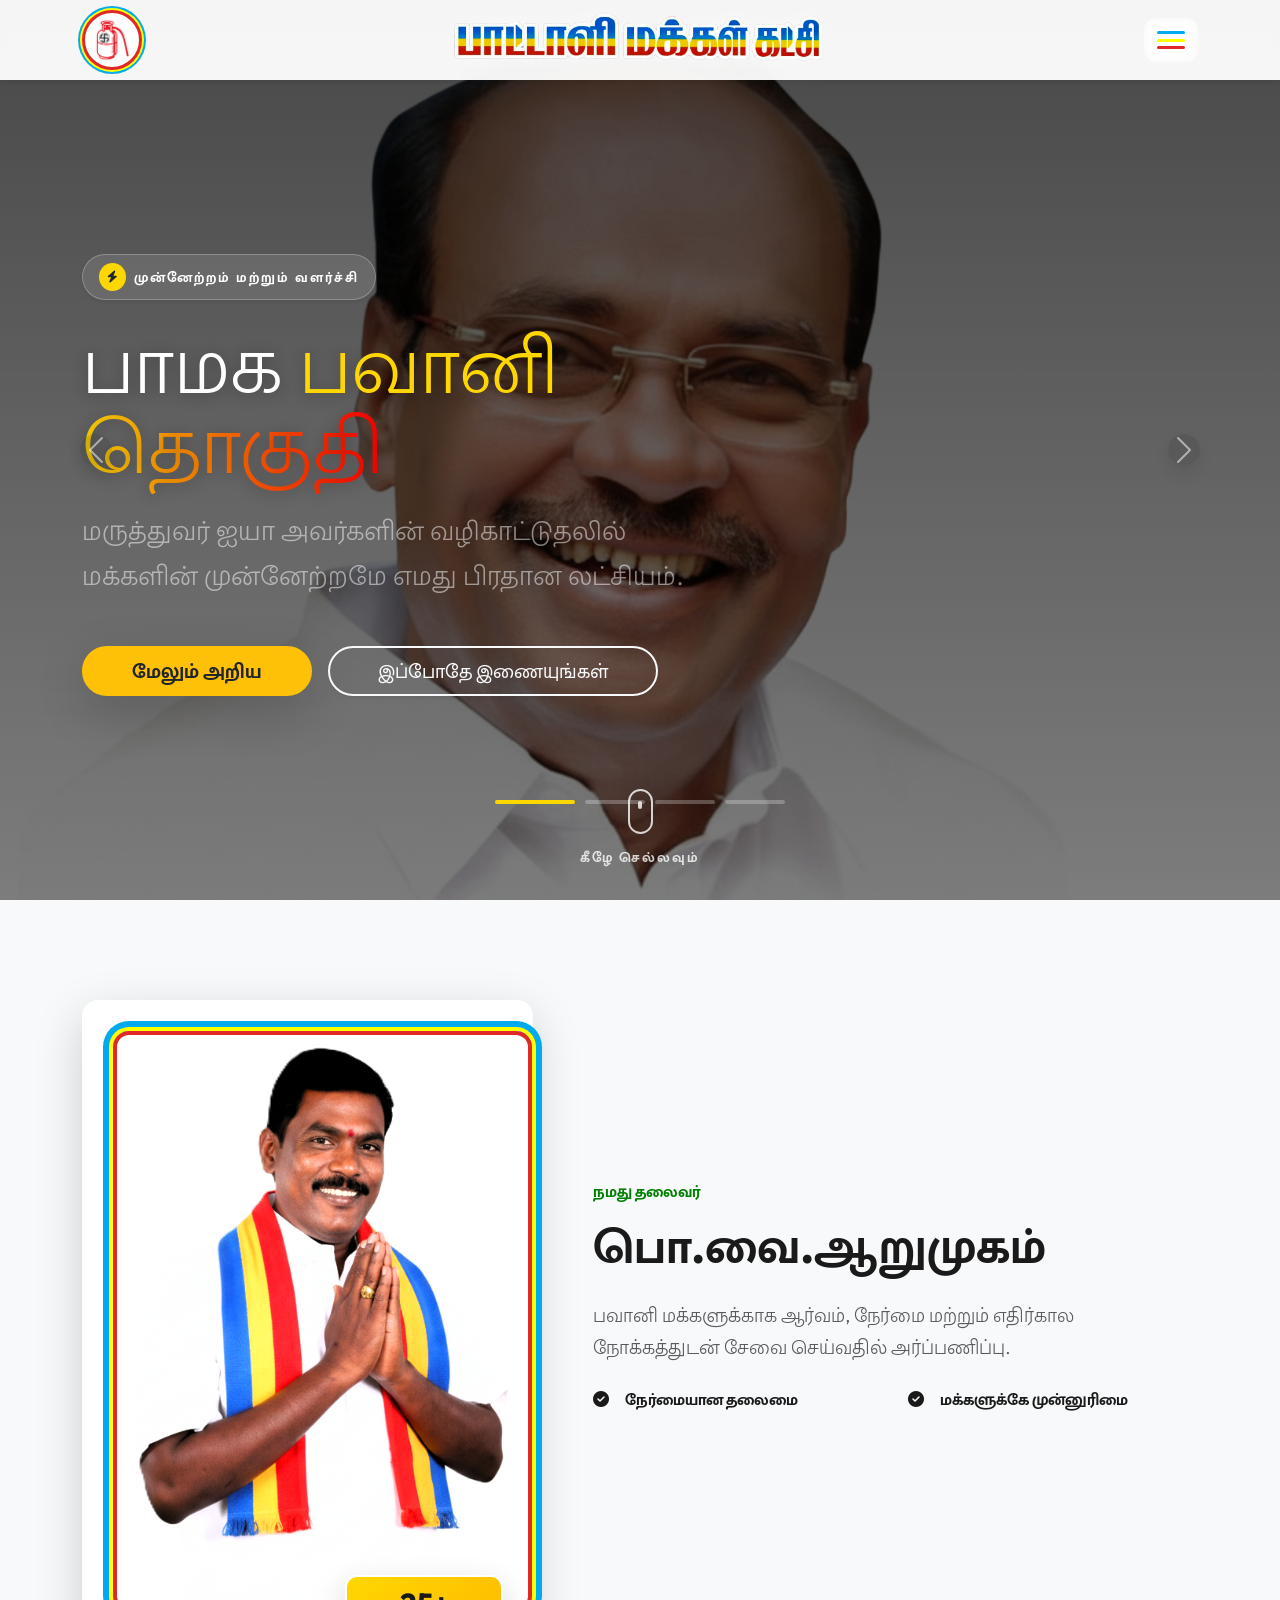
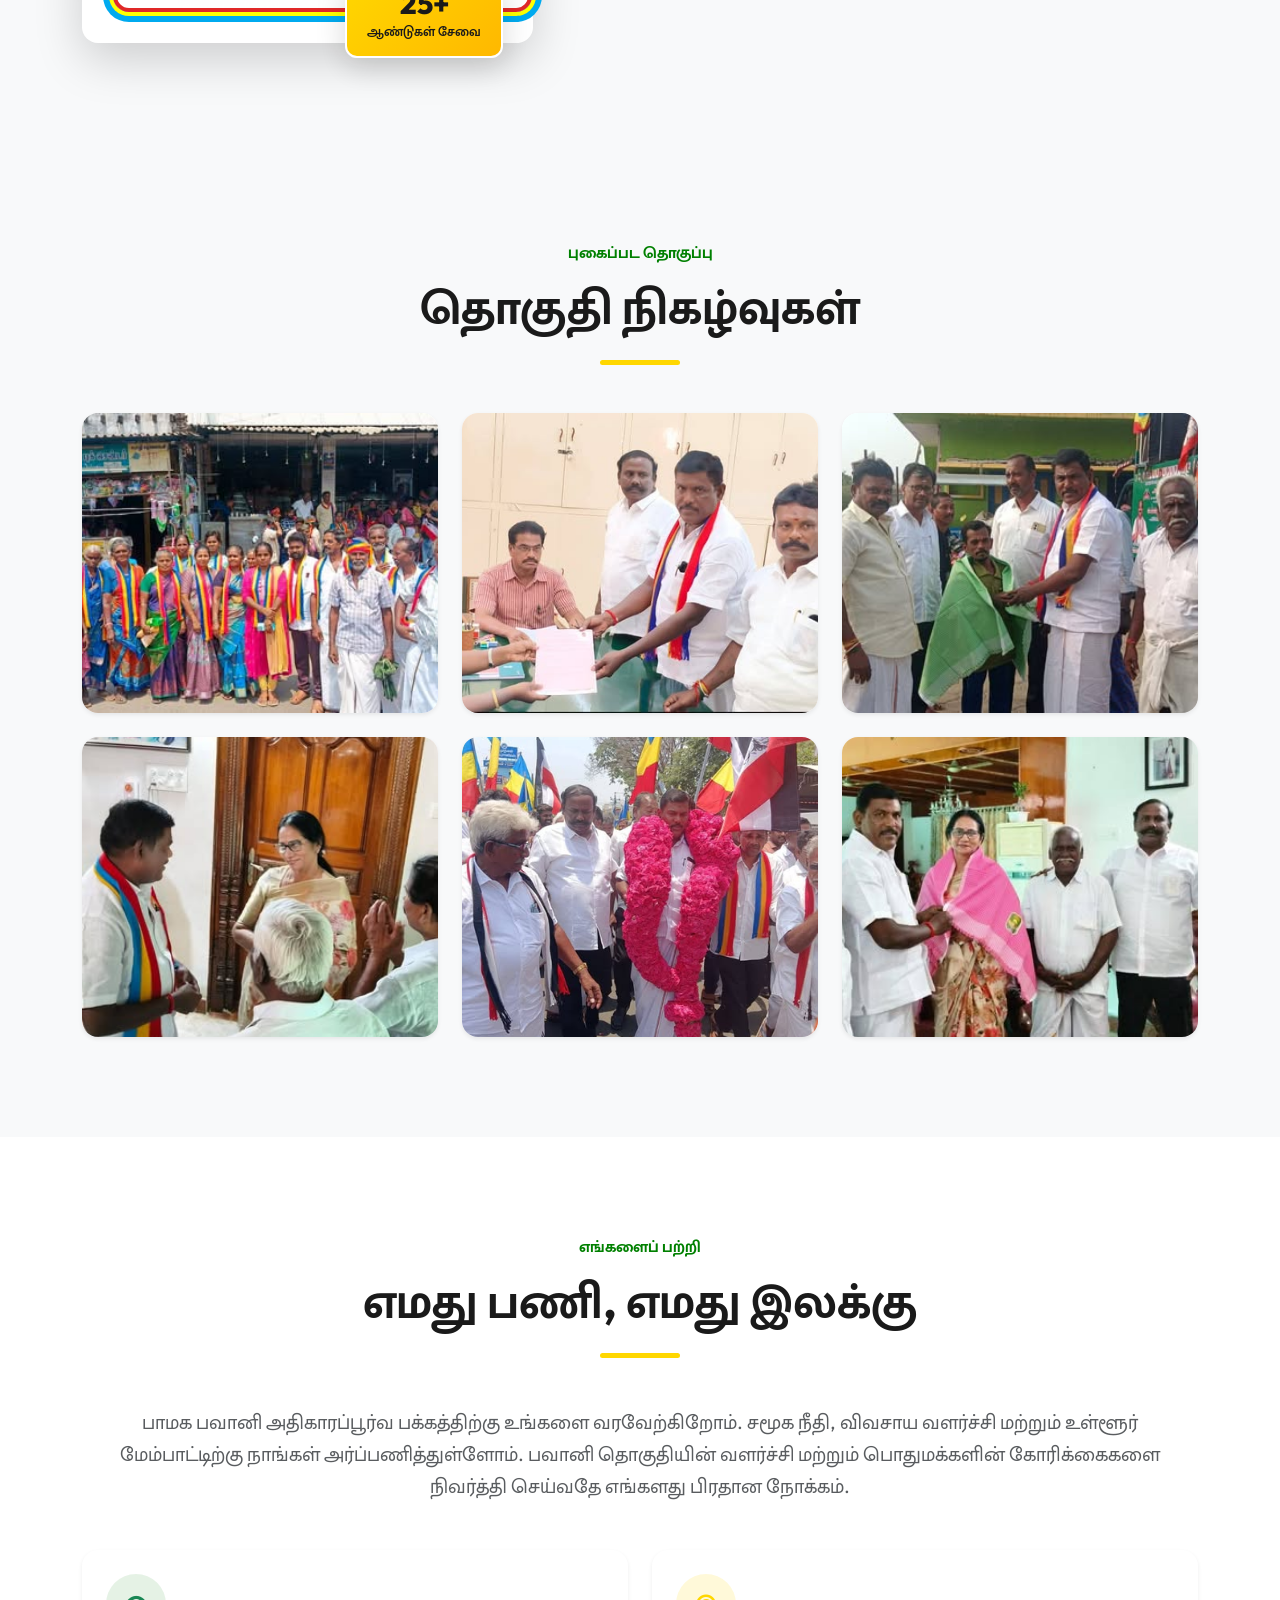
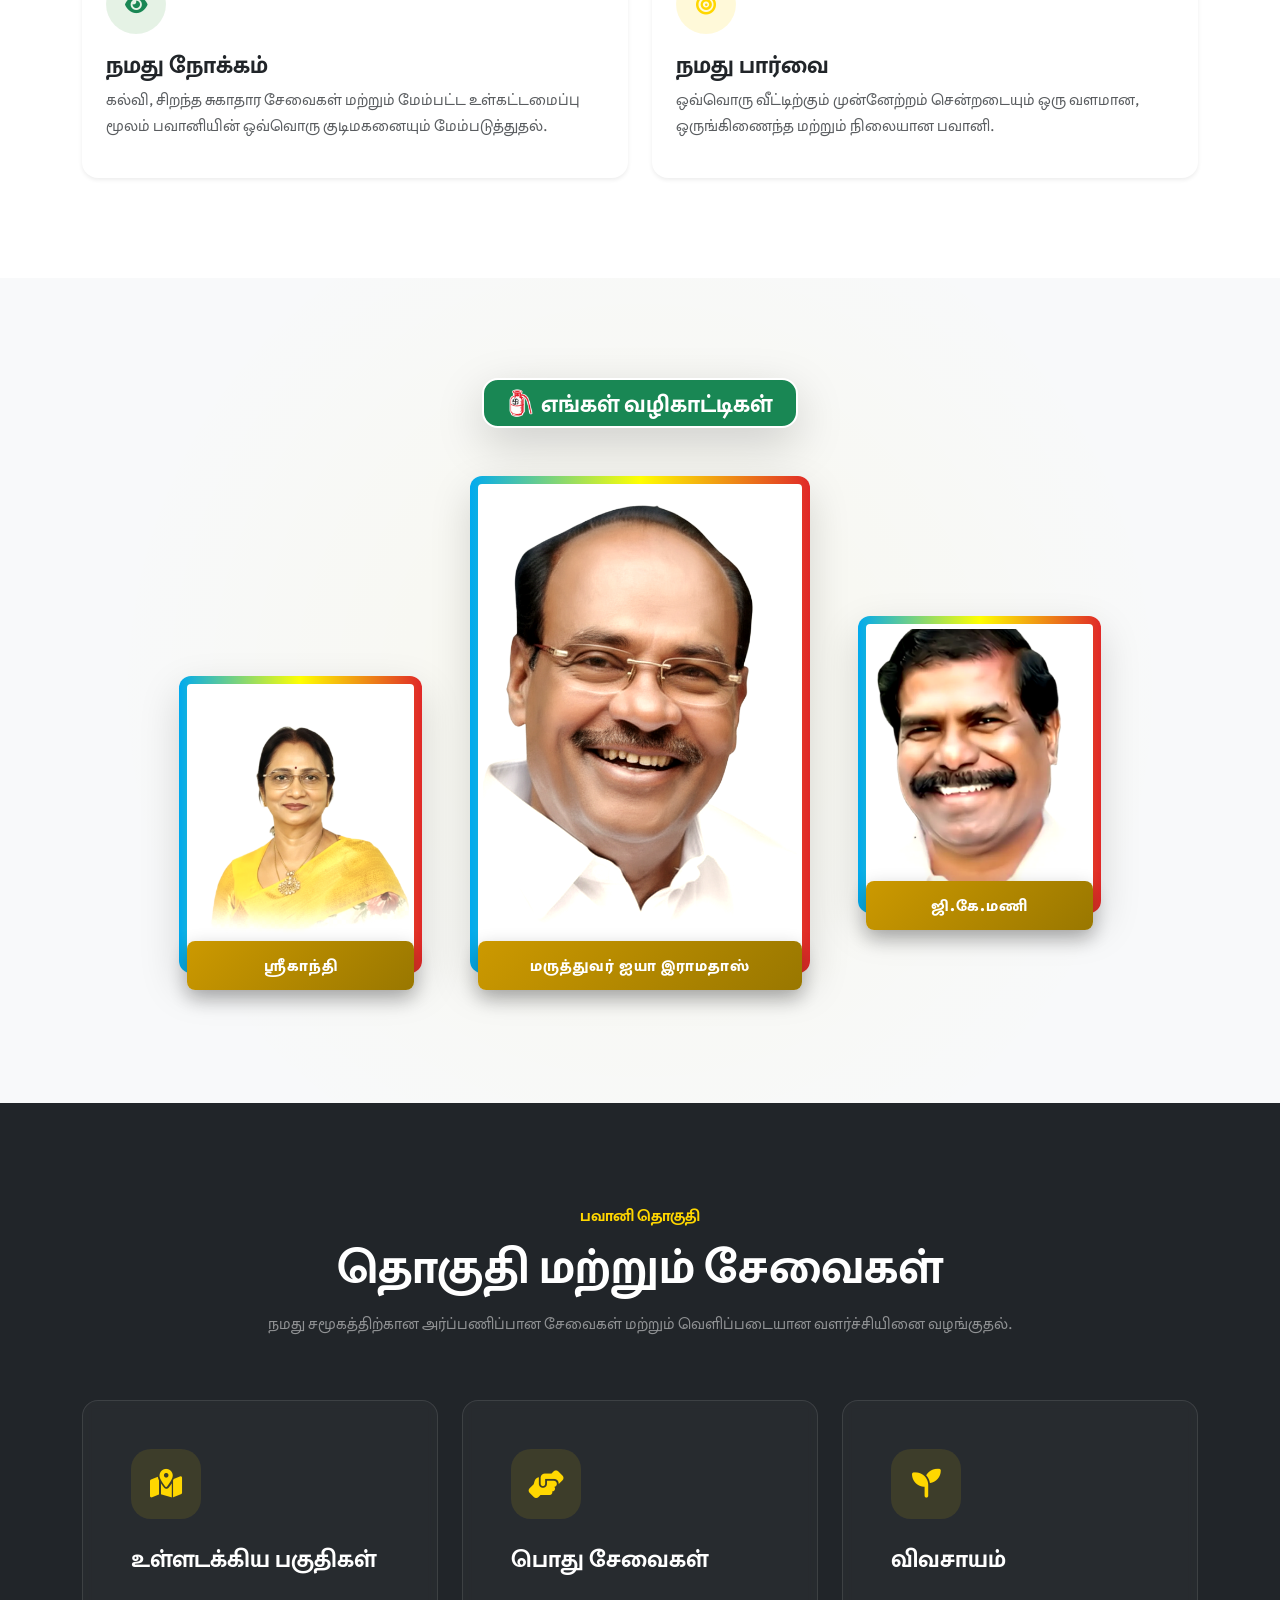
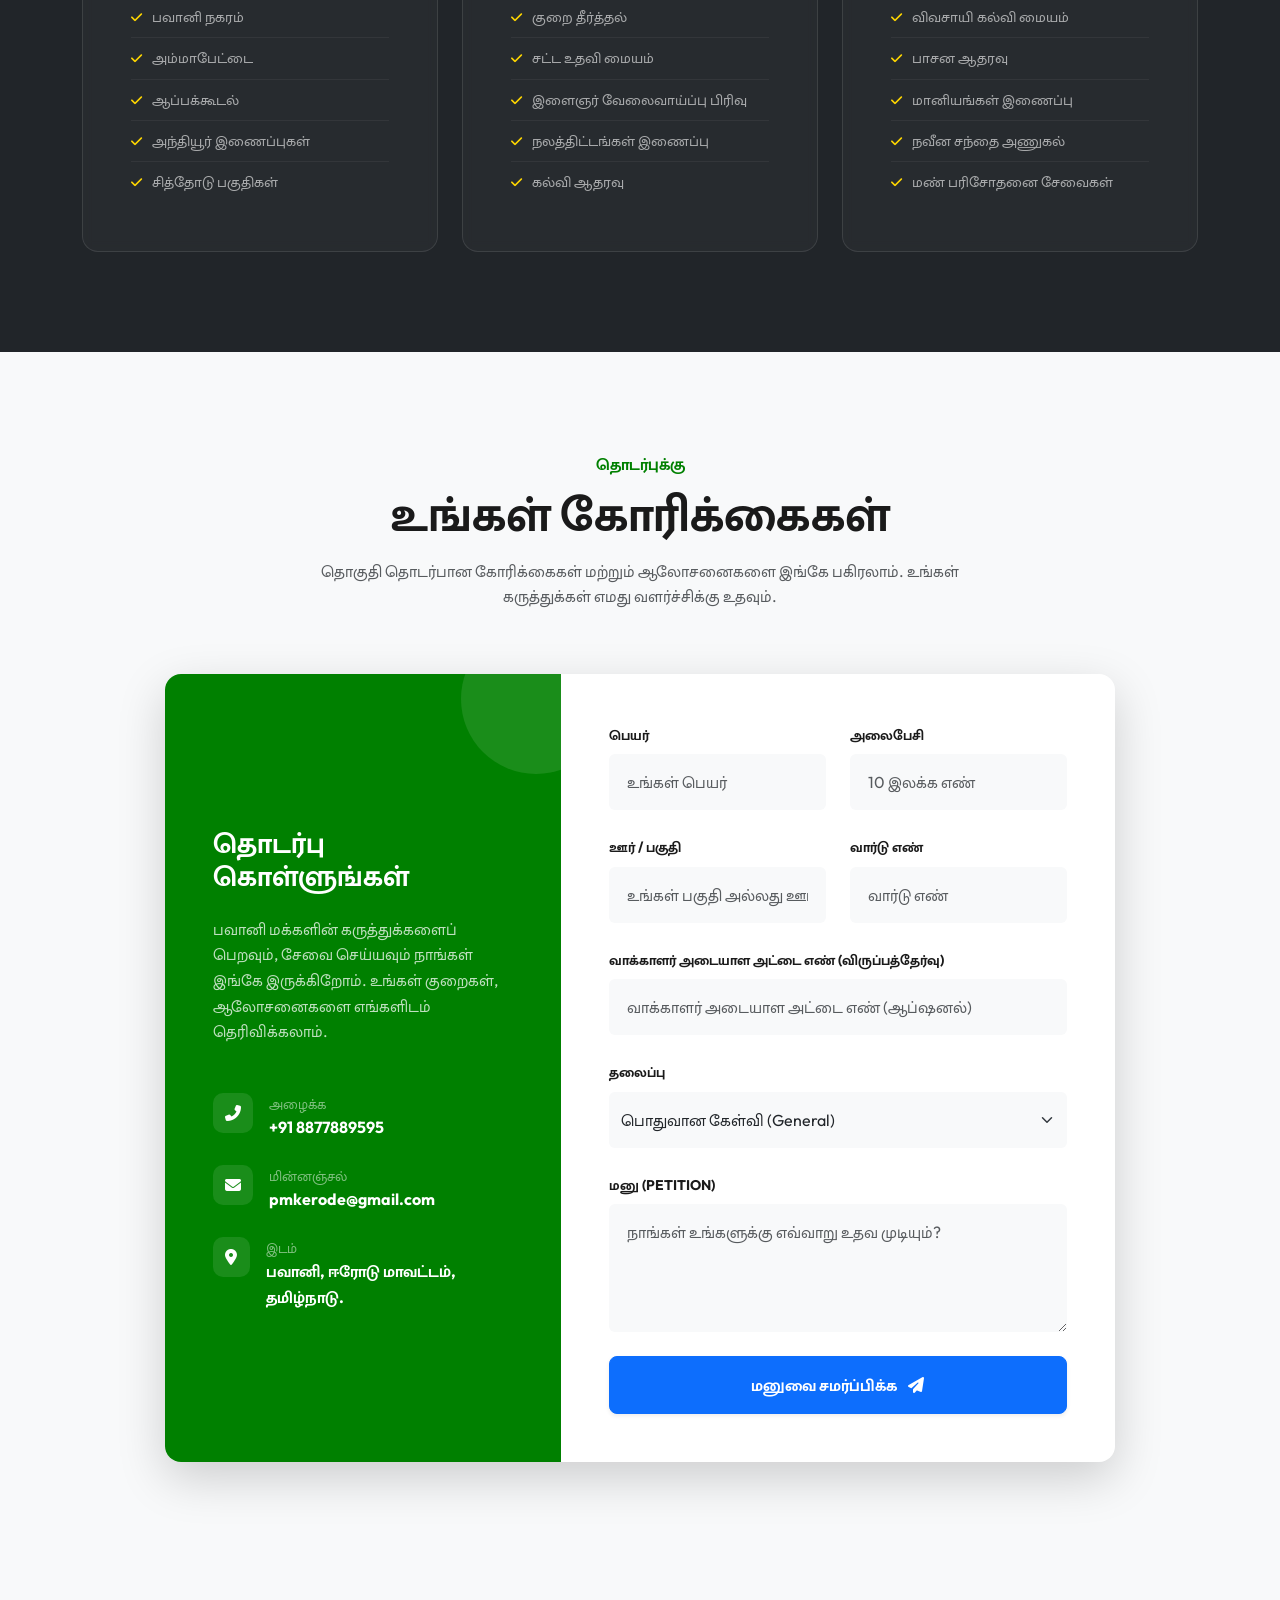
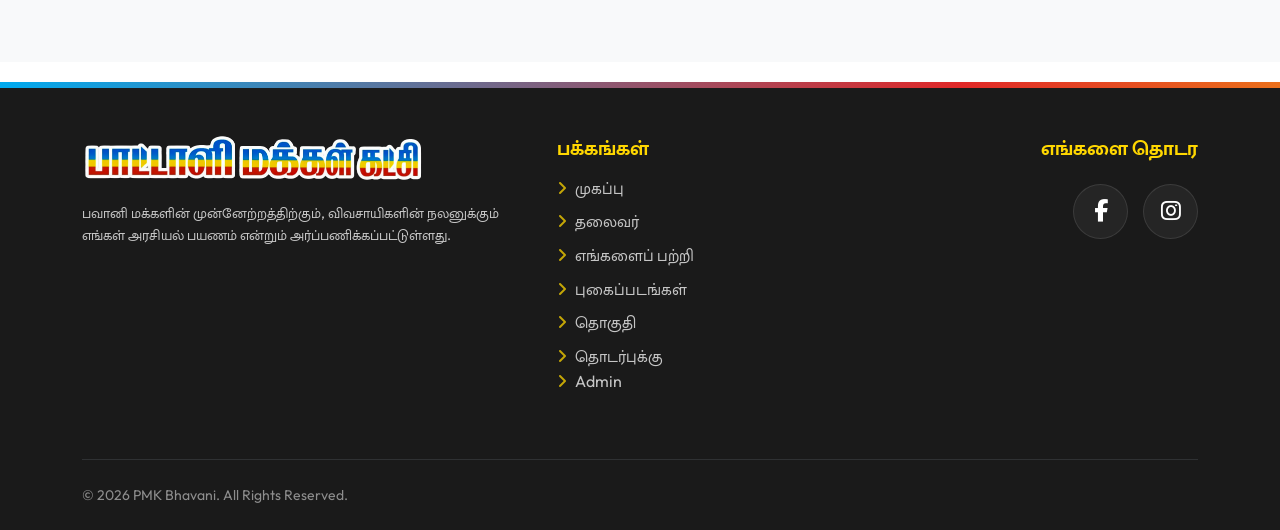
<file: index.html>
<!DOCTYPE html>
<html lang="ta">
<head>
    <meta charset="UTF-8">
    <meta name="viewport" content="width=device-width, initial-scale=1.0">
    <title>பாமக பவானி தொகுதி | பாட்டாளி மக்கள் கட்சி</title>
    <!-- Meta Tags for SEO -->
    <meta name="description" content="பாமக பவானி தொகுதி அதிகாரப்பூர்வ பக்கம். பவானி மக்களுக்கு சேவைகள், வளர்ச்சி மற்றும் இணைப்பை வழங்குதல்.">
    
    <!-- Bootstrap 5 CSS -->
    <link href="https://cdn.jsdelivr.net/npm/bootstrap@5.3.0/dist/css/bootstrap.min.css" rel="stylesheet">
    <!-- Google Fonts -->
    <link href="https://fonts.googleapis.com/css2?family=Mukta+Malar:wght@200;400;700&family=Outfit:wght@300;400;600;800&display=swap" rel="stylesheet">
    <!-- Font Awesome -->
    <link rel="stylesheet" href="https://cdnjs.cloudflare.com/ajax/libs/font-awesome/6.4.0/css/all.min.css">
    <!-- AOS Animation CSS -->
    <link href="https://unpkg.com/aos@2.3.1/dist/aos.css" rel="stylesheet">
    <!-- Custom CSS -->
    <link rel="stylesheet" href="style.css">
</head>
<body data-bs-spy="scroll" data-bs-target="#main-nav" data-bs-offset="100">

    <!-- Loading Spinner -->
    <div id="loader" class="loader-wrapper">
        <div class="spinner-border text-primary" role="status">
            <span class="visually-hidden">Loading...</span>
        </div>
    </div>

    <!-- Header / Navbar Section -->
    <nav class="political-nav fixed-top shadow-sm">
        <div class="container nav-belt">
            <!-- 1. LEFT: PMK Logo 2 (Ring) -->
            <div class="nav-section nav-left">
                <a href="#home" class="logo-link">
                    <div class="logo-ring-box">
                        <img src="./Images/pmk logo 2.png" alt="PMK Ring Logo">
                    </div>
                </a>
            </div>

            <!-- 2. CENTER: PMK Main Logo (Text) -->
            <div class="nav-section nav-center">
                <a href="#home" class="logo-text-link">
                    <img src="./Images/PMK Logo.png" alt="PMK Main Logo" class="pmk-main-logo">
                </a>
            </div>

            <!-- 3. RIGHT: Menu Trigger -->
            <div class="nav-section nav-right">
                <button class="menu-trigger" id="menuToggle" aria-label="Toggle Menu">
                    <div class="hamburger">
                        <span></span>
                        <span></span>
                        <span></span>
                    </div>
                </button>
            </div>
        </div>

        <!-- Hidden Slide-Down Menu -->
        <div class="nav-dropdown" id="navDropdown">
            <div class="container py-4">
                <ul class="dropdown-list list-unstyled m-0">
                    <li><a href="#home" class="drop-link"><i class="fas fa-home me-3"></i>முகப்பு (Home)</a></li>
                    <li><a href="#leader" class="drop-link"><i class="fas fa-user-tie me-3"></i>தலைவர் (Leader)</a></li>
                    <li><a href="#about" class="drop-link"><i class="fas fa-info-circle me-3"></i>எங்களைப் பற்றி (About)</a></li>
                    <li><a href="#gallery" class="drop-link"><i class="fas fa-images me-3"></i>புகைப்படங்கள் (Gallery)</a></li>
                    <li><a href="#thoguthi" class="drop-link"><i class="fas fa-map-marker-alt me-3"></i>தொகுதி (Constituency)</a></li>
                    <li><a href="#contact" class="drop-link"><i class="fas fa-envelope me-3"></i>தொடர்புக்கு (Contact)</a></li>
                    <li class="border-top border-white border-opacity-10 my-3"></li>
                    <li><a href="intranet.html" class="drop-link text-warning"><i class="fas fa-vanguard me-3"></i>Admin Panel</a></li>
                    <li><a href="membership.html" class="btn btn-warning rounded-pill w-100 mt-3 fw-bold py-3 shadow">இப்போதே இணையுங்கள் (Join Now)</a></li>
                </ul>
            </div>
        </div>
    </nav>

    <!-- Hero Section with Carousel -->
    <header id="home" class="hero-carousel-section">
        <div id="heroCarousel" class="carousel slide carousel-fade h-100" data-bs-ride="carousel">
            <!-- Carousel Indicators -->
            <div class="carousel-indicators">
                <button type="button" data-bs-target="#heroCarousel" data-bs-slide-to="0" class="active"></button>
                <button type="button" data-bs-target="#heroCarousel" data-bs-slide-to="1"></button>
                <button type="button" data-bs-target="#heroCarousel" data-bs-slide-to="2"></button>
                <button type="button" data-bs-target="#heroCarousel" data-bs-slide-to="3"></button>
            </div>

            <!-- Carousel Items -->
            <div class="carousel-inner h-100">
                <div class="carousel-item active h-100">
                    <div class="carousel-img h-100" style="background-image: linear-gradient(rgba(0,0,0,0.6), rgba(0,0,0,0.3)), url('./Images/head1.0.png');"></div>
                    <div class="carousel-caption d-flex flex-column justify-content-center h-100 text-center text-lg-start">
                        <div class="container">
                            <div class="row">
                                <div class="col-lg-10 col-xl-8" data-aos="fade-up" data-aos-delay="200">
                                    <div class="hero-card text-center text-lg-start">
                                        <div class="d-inline-flex align-items-center bg-white bg-opacity-10 backdrop-blur rounded-pill px-3 py-2 mb-4 border border-white border-opacity-25 shadow-sm floating-badge">
                                            <span class="badge bg-warning text-dark me-2 rounded-circle px-2 py-2"><i class="fas fa-bolt"></i></span>
                                            <span class="text-white small fw-bold text-uppercase" style="letter-spacing: 2px;">முன்னேற்றம் மற்றும் வளர்ச்சி</span>
                                        </div>
                                        <h1 class="display-1 fw-extrabold mb-4 text-white lh-1">பாமக <span class="text-warning">பவானி</span> <br><span style="background: linear-gradient(to right, #FFD700, #FF0000); -webkit-background-clip: text; background-clip: text; -webkit-text-fill-color: transparent;">தொகுதி</span></h1>
                                        <p class="lead mb-5 text-white-50 fs-3 fw-light">மருத்துவர் ஐயா அவர்களின் வழிகாட்டுதலில் <br>மக்களின் முன்னேற்றமே எமது பிரதான லட்சியம்.</p>
                                        <div class="d-flex flex-wrap gap-3 justify-content-center justify-content-lg-start">
                                            <a href="#about" class="btn btn-warning btn-lg rounded-pill px-5 text-dark fw-bold shadow-lg border-2 border-warning hvr-grow">மேலும் அறிய</a>
                                            <a href="membership.html" class="btn btn-outline-light btn-lg rounded-pill px-5 shadow-sm border-2 hvr-grow">இப்போதே இணையுங்கள்</a>
                                        </div>
                                    </div>
                                </div>
                            </div>
                        </div>
                    </div>
                </div>
                <!-- 1 -->
                <div class="carousel-item h-100">
                    <div class="carousel-img h-100" style="background-image: linear-gradient(rgba(0,0,0,0.5), rgba(0,0,0,0.4)), url('Images/5.jpg');"></div>
                    <div class="carousel-caption d-flex flex-column justify-content-center h-100 text-center text-lg-start">
                        <div class="container">
                            <div class="row">
                                <div class="col-lg-10 col-xl-8" data-aos="zoom-out-up">
                                    <div class="hero-card text-center text-lg-start">
                                        <div class="d-inline-flex align-items-center bg-white bg-opacity-10 backdrop-blur rounded-pill px-3 py-2 mb-4 border border-white border-opacity-25 shadow-sm">
                                            <span class="badge bg-warning text-dark me-2 rounded-circle px-2 py-2"><i class="fas fa-bolt"></i></span>
                                            <span class="text-white small fw-bold text-uppercase" style="letter-spacing: 1px;">முன்னேற்றம் மற்றும் வளர்ச்சி</span>
                                        </div>
                                        <h1 class="display-1 fw-extrabold mb-4 text-white lh-1">பாமக <span class="text-warning">பவானி</span> <br><span style="background: linear-gradient(to right, #FFD700, #FF0000); -webkit-background-clip: text; background-clip: text; -webkit-text-fill-color: transparent;">தொகுதி</span></h1>
                                        <p class="lead mb-5 text-white opacity-75 fs-4 fw-light">பவானி தொகுதியின் வளர்ச்சிக்கும், மக்களின் முன்னேற்றத்திற்கும் அர்ப்பணிக்கப்பட்டது. நீங்களும் எங்களோடு இணையுங்கள்.</p>
                                        <div class="d-flex flex-wrap gap-3 justify-content-center justify-content-lg-start">
                                            <a href="#about" class="btn btn-warning btn-lg rounded-pill px-5 text-dark fw-bold shadow-lg border-2 border-warning hvr-grow">மேலும் அறிய</a>
                                            <a href="membership.html" class="btn btn-outline-light btn-lg rounded-pill px-5 shadow-sm border-2 hvr-grow">இப்போதே இணையுங்கள்</a>
                                        </div>
                                    </div>
                                </div>
                            </div>
                        </div>
                    </div>
                </div>
                <div class="carousel-item h-100">
                    <div class="carousel-img h-100" style="background-image: linear-gradient(rgba(0,0,0,0.5), rgba(0,0,0,0.4)), url('./Images/6.jpg');"></div>
                    <div class="carousel-caption d-flex flex-column justify-content-center h-100 text-center text-lg-start">
                        <div class="container">
                            <div class="row">
                                <div class="col-lg-10 col-xl-8" data-aos="zoom-out-up">
                                    <div class="hero-card text-center text-lg-start">
                                        <div class="d-inline-flex align-items-center bg-white bg-opacity-10 backdrop-blur rounded-pill px-3 py-2 mb-4 border border-white border-opacity-25 shadow-sm">
                                            <span class="badge bg-success text-white me-2 rounded-circle px-2 py-2"><i class="fas fa-heart"></i></span>
                                            <span class="text-white small fw-bold text-uppercase" style="letter-spacing: 1px;">மக்களின் குரல்</span>
                                        </div>
                                        <h2 class="display-1 fw-extrabold mb-4 text-white lh-1">மக்களுக்காக <br><span class="text-warning">மக்கள் பணி</span></h2>
                                        <p class="lead mb-5 text-white opacity-75 fs-4 fw-light">சாதாரண குடிமகனுக்கான சேவை மற்றும் அர்ப்பணிப்பே எங்கள் தலைமையின் அடையாளம்.</p>
                                        <div class="d-flex flex-wrap gap-3 justify-content-center justify-content-lg-start">
                                            <a href="#leader" class="btn btn-warning btn-lg rounded-pill px-5 text-dark fw-bold shadow-lg hvr-grow">தலைவரின் விவரம்</a>
                                        </div>
                                    </div>
                                </div>
                            </div>
                        </div>
                    </div>
                </div>
                <div class="carousel-item h-100">
                    <div class="carousel-img h-100" style="background-image: linear-gradient(rgba(0,0,0,0.5), rgba(0,0,0,0.4)), url('./Images/10.jpg');"></div>
                    <div class="carousel-caption d-flex flex-column justify-content-center h-100 text-center text-lg-start">
                        <div class="container">
                            <div class="row">
                                <div class="col-lg-10 col-xl-8" data-aos="zoom-out-up">
                                    <div class="hero-card text-center text-lg-start">
                                        <div class="d-inline-flex align-items-center bg-white bg-opacity-10 backdrop-blur rounded-pill px-3 py-2 mb-4 border border-white border-opacity-25 shadow-sm">
                                            <span class="badge bg-light text-dark me-2 rounded-circle px-2 py-2"><i class="fas fa-leaf"></i></span>
                                            <span class="text-white small fw-bold text-uppercase" style="letter-spacing: 1px;">விவசாயத்திற்கு முன்னுரிமை</span>
                                        </div>
                                        <h2 class="display-1 fw-extrabold mb-4 text-white lh-1">பசுமை <br><span class="text-warning">பவானி</span></h2>
                                        <p class="lead mb-5 text-white opacity-75 fs-4 fw-light">நமது விவசாயிகளுக்கும் விவசாய பாரம்பரியத்திற்கும் நிலையான வளர்ச்சியை உறுதி செய்தல்.</p>
                                        <div class="d-flex flex-wrap gap-3 justify-content-center justify-content-lg-start">
                                            <a href="#thoguthi" class="btn btn-warning btn-lg rounded-pill px-5 text-dark fw-bold shadow-lg hvr-grow">தொகுதி</a>
                                        </div>
                                    </div>
                                </div>
                            </div>
                        </div>
                    </div>
                </div>
            </div>

            <!-- Carousel Controls -->
            <button class="carousel-control-prev" type="button" data-bs-target="#heroCarousel" data-bs-slide="prev">
                <span class="carousel-control-prev-icon p-3 bg-dark bg-opacity-25 rounded-circle shadow"></span>
            </button>
            <button class="carousel-control-next" type="button" data-bs-target="#heroCarousel" data-bs-slide="next">
                <span class="carousel-control-next-icon p-3 bg-dark bg-opacity-25 rounded-circle shadow"></span>
            </button>
        </div>
        
            <!-- Scroll Down Indicator -->
            <a href="#leader" class="scroll-down d-none d-lg-block">
                <span class="mouse">
                    <span class="wheel"></span>
                </span>
                <span class="small fw-bold text-uppercase" style="letter-spacing: 2px;">கீழே செல்லவும்</span>
            </a>
        </div>
    </header>

    <!-- Leader Section -->
    <section id="leader" class="section-padding bg-light">
        <div class="container">
            <div class="row align-items-center">
                <div class="col-lg-5 mb-5 mb-lg-0" data-aos="fade-right">
                    <div class="leader-image-wrapper p-3 bg-white shadow-lg rounded-4">
                        <!-- User should replace with actual images. Using placeholders for demonstration. -->
                        <img src="./Images/pmk head.png" alt="Leader" class="img-fluid rounded-4 hvr-grow" style="border: 4px solid #E02828; box-shadow: 0 0 0 4px #ffff01, 0 0 0 10px #00AAEF; margin: 15px;">
                        <div class="experience-badge">
                            <span class="count">25+</span>
                            <span class="text">ஆண்டுகள் சேவை</span>
                        </div>
                    </div>
                </div>
                <div class="col-lg-7 ps-lg-5" data-aos="fade-left">
                    <h6 class="text-primary text-uppercase fw-bold mb-3">நமது தலைவர்</h6>
                    <h2 class="display-5 fw-bold mb-4">பொ.வை.ஆறுமுகம்</h2>
                    <p class="lead text-muted mb-4">
                        பவானி மக்களுக்காக ஆர்வம், நேர்மை மற்றும் எதிர்கால நோக்கத்துடன் சேவை செய்வதில் அர்ப்பணிப்பு.
                    </p>
                    <div class="row g-4 mb-5">
                        <div class="col-sm-6">
                            <div class="d-flex align-items-center">
                                <div class="icon-box me-3"><i class="fas fa-check-circle"></i></div>
                                <h6 class="mb-0 fw-bold">நேர்மையான தலைமை</h6>
                            </div>
                        </div>
                        <div class="col-sm-6">
                            <div class="d-flex align-items-center">
                                <div class="icon-box me-3"><i class="fas fa-check-circle"></i></div>
                                <h6 class="mb-0 fw-bold">மக்களுக்கே முன்னுரிமை</h6>
                            </div>
                        </div>
                    </div>
                    <!-- <button class="btn btn-primary rounded-pill px-4 py-2">முழு விவரத்தை வாசிக்க</button> -->
                </div>
            </div>
        </div>
    </section>

    <!-- Gallery Section -->
    <section id="gallery" class="section-padding bg-light">
        <div class="container">
            <div class="row mb-5 text-center" data-aos="fade-up">
                <div class="col-12">
                    <h6 class="text-primary text-uppercase fw-bold mb-3">புகைப்பட தொகுப்பு</h6>
                    <h2 class="display-5 fw-bold mb-4">தொகுதி நிகழ்வுகள்</h2>
                    <div class="underline mx-auto"></div>
                </div>
            </div>
            <div class="row g-4 gallery-grid">
                <!-- Gallery Item 1 -->
                <div class="col-md-4 col-sm-6" data-aos="zoom-in" data-aos-delay="100">
                    <div class="gallery-item overflow-hidden rounded-4 shadow-sm">
                        <img src="./Images/5.jpg" alt="Gallery Image 1" class="img-fluid hvr-zoom">
                    </div>
                </div>
                <!-- Gallery Item 2 -->
                <div class="col-md-4 col-sm-6" data-aos="zoom-in" data-aos-delay="200">
                    <div class="gallery-item overflow-hidden rounded-4 shadow-sm">
                        <img src="./Images/6.jpg" alt="Gallery Image 2" class="img-fluid hvr-zoom">
                        <!-- <div class="gallery-overlay d-flex align-items-center justify-content-center">
                            <span class="text-white fw-bold">கல்வி உதவி</span>
                        </div> -->
                    </div>
                </div>
                <!-- Gallery Item 3 -->
                <div class="col-md-4 col-sm-6" data-aos="zoom-in" data-aos-delay="300">
                    <div class="gallery-item overflow-hidden rounded-4 shadow-sm">
                        <img src="./Images/1.jpg" alt="Gallery Image 3" class="img-fluid hvr-zoom">
                    </div>
                </div>
                <!-- Gallery Item 4 -->
                <div class="col-md-4 col-sm-6" data-aos="zoom-in" data-aos-delay="100">
                    <div class="gallery-item overflow-hidden rounded-4 shadow-sm">
                        <img src="./Images/8.jpg" alt="Gallery Image 4" class="img-fluid hvr-zoom">
                    </div>
                </div>
                <!-- Gallery Item 5 -->
                <div class="col-md-4 col-sm-6" data-aos="zoom-in" data-aos-delay="200">
                    <div class="gallery-item overflow-hidden rounded-4 shadow-sm">
                        <img src="./Images/2.jpg" alt="Gallery Image 5" class="img-fluid hvr-zoom">
                    </div>
                </div>
                <!-- Gallery Item 6 -->
                <div class="col-md-4 col-sm-6" data-aos="zoom-in" data-aos-delay="300">
                    <div class="gallery-item overflow-hidden rounded-4 shadow-sm">
                        <img src="./Images/10.jpg" alt="Gallery Image 6" class="img-fluid hvr-zoom">
                    </div>
                </div>
            </div>
        </div>
    </section>

    <!-- About Section -->
    <section id="about" class="section-padding">
        <div class="container text-center" data-aos="fade-up">
            <div class="max-width-800 mx-auto">
                <h6 class="text-primary text-uppercase fw-bold mb-3">எங்களைப் பற்றி</h6>
                <h2 class="display-5 fw-bold mb-4">எமது பணி, எமது இலக்கு</h2>
                <div class="underline mx-auto mb-5"></div>
                <p class="text-muted fs-5 mb-5">
                    பாமக பவானி அதிகாரப்பூர்வ பக்கத்திற்கு உங்களை வரவேற்கிறோம். சமூக நீதி, விவசாய வளர்ச்சி மற்றும் உள்ளூர் மேம்பாட்டிற்கு நாங்கள் அர்ப்பணித்துள்ளோம். 
                    பவானி தொகுதியின் வளர்ச்சி மற்றும் பொதுமக்களின் கோரிக்கைகளை நிவர்த்தி செய்வதே எங்களது பிரதான நோக்கம்.
                </p>
                <div class="row g-4">
                    <div class="col-md-6 text-center text-md-start">
                        <div class="card p-4 border-0 shadow-sm rounded-4 h-100 hvr-float">
                            <div class="card-icon bg-success-soft text-success mb-3 mx-auto mx-md-0">
                                <i class="fas fa-eye fa-lg"></i>
                            </div>
                            <h4 class="fw-bold">நமது நோக்கம்</h4>
                            <p class="text-muted">கல்வி, சிறந்த சுகாதார சேவைகள் மற்றும் மேம்பட்ட உள்கட்டமைப்பு மூலம் பவானியின் ஒவ்வொரு குடிமகனையும் மேம்படுத்துதல்.</p>
                        </div>
                    </div>
                    <div class="col-md-6 text-center text-md-start">
                        <div class="card p-4 border-0 shadow-sm rounded-4 h-100 hvr-float">
                            <div class="card-icon bg-warning-soft text-warning mb-3 mx-auto mx-md-0">
                                <i class="fas fa-bullseye fa-lg"></i>
                            </div>
                            <h4 class="fw-bold">நமது பார்வை</h4>
                            <p class="text-muted">ஒவ்வொரு வீட்டிற்கும் முன்னேற்றம் சென்றடையும் ஒரு வளமான, ஒருங்கிணைந்த மற்றும் நிலையான பவானி.</p>
                        </div>
                    </div>
                </div>
            </div>
        </div>
    </section>

    <!-- Our Mentors Section -->
    <section class="mentors-section section-padding position-relative overflow-hidden">
        <div class="mentors-bg-overlay"></div>
        <div class="container position-relative z-2">
            <!-- Top Badge -->
            <div class="text-center mb-5" data-aos="fade-down">
                <div class="mentors-title-badge d-inline-flex align-items-center bg-success border-2 border-white px-4 py-2 rounded-4 shadow-lg">
                    <img src="./Images/pmk logo 2.png" alt="Logo" class="me-2" style="height: 30px;">
                    <h4 class="mb-0 text-white fw-bold">எங்கள் வழிகாட்டிகள்</h4>
                </div>
            </div>

            <!-- Mentors Grid -->
            <div class="row align-items-end justify-content-center g-4 g-lg-5">
                <!-- Leader 1 -->
                <div class="col-10 col-md-3 order-2 order-md-1" data-aos="fade-right">
                    <div class="mentor-card gold-frame mb-5 mb-md-0">
                        <div class="mentor-img-box mentor-carousel">
                            <img src="./Images/head2 (1).png" alt="Founder" class="active">
                        </div>
                        <div class="mentor-name-ribbon">
                            <span>ஸ்ரீகாந்தி</span>
                        </div>
                    </div>
                </div>

                <!-- Main Leader (Center) -->
                <div class="col-12 col-md-4 order-1 order-md-2" data-aos="zoom-in" data-aos-delay="100">
                    <div class="mentor-card gold-frame active mb-5 mb-md-0">
                        <div class="mentor-img-box mentor-carousel person-tall">
                            <img src="./Images/head1 (1).png" alt="President" class="active">
                        </div>
                        <div class="mentor-name-ribbon">
                            <span>மருத்துவர் ஐயா இராமதாஸ் </span>
                        </div>
                    </div>
                </div>

                <!-- Leader 3 -->
                <div class="col-10 col-md-3 order-3 order-md-3" data-aos="fade-left">
                    <div class="mentor-card gold-frame">
                        <div class="mentor-img-box mentor-carousel">
                            <img src="./Images/GK Mani (1).png" alt="Advocate" class="active">
                        </div>
                        <div class="mentor-name-ribbon">
                            <span>ஜி.கே.மணி </span>
                        </div>
                    </div>
                </div>
            </div>
        </div>
    </section>

    <section id="thoguthi" class="section-padding bg-dark text-white">
        <div class="container">
            <div class="row mb-5 text-center" data-aos="fade-up">
                <div class="col-12">
                    <span class="text-warning text-uppercase fw-bold mb-2 d-block">பவானி தொகுதி</span>
                    <h2 class="display-5 fw-bold mb-3">தொகுதி மற்றும் சேவைகள்</h2>
                    <p class="text-white-50 max-width-600 mx-auto">நமது சமூகத்திற்கான அர்ப்பணிப்பான சேவைகள் மற்றும் வெளிப்படையான வளர்ச்சியினை வழங்குதல்.</p>
                </div>
            </div>
            <div class="row g-4">
                <!-- Area Cover -->
                <div class="col-md-4" data-aos="fade-up" data-aos-delay="100">
                    <div class="service-card p-5 rounded-4 h-100">
                        <div class="icon-circle"><i class="fas fa-map-marked-alt"></i></div>
                        <h4 class="fw-bold mb-4">உள்ளடக்கிய பகுதிகள்</h4>
                        <ul class="list-unstyled text-muted mb-0">
                            <li>பவானி நகரம்</li>
                            <li>அம்மாபேட்டை</li>
                            <li>ஆப்பக்கூடல்</li>
                            <li>அந்தியூர் இணைப்புகள்</li>
                            <li>சித்தோடு பகுதிகள்</li>
                        </ul>
                    </div>
                </div>
                <!-- Services -->
                <div class="col-md-4" data-aos="fade-up" data-aos-delay="200">
                    <div class="service-card p-5 rounded-4 h-100">
                        <div class="icon-circle"><i class="fas fa-hands-helping"></i></div>
                        <h4 class="fw-bold mb-4">பொது சேவைகள்</h4>
                        <ul class="list-unstyled text-muted mb-0">
                            <li>குறை தீர்த்தல்</li>
                            <li>சட்ட உதவி மையம்</li>
                            <li>இளைஞர் வேலைவாய்ப்பு பிரிவு</li>
                            <li>நலத்திட்டங்கள் இணைப்பு</li>
                            <li>கல்வி ஆதரவு</li>
                        </ul>
                    </div>
                </div>
                <!-- Agriculture -->
                <div class="col-md-4" data-aos="fade-up" data-aos-delay="300">
                    <div class="service-card p-5 rounded-4 h-100">
                        <div class="icon-circle"><i class="fas fa-seedling"></i></div>
                        <h4 class="fw-bold mb-4">விவசாயம்</h4>
                        <ul class="list-unstyled text-muted mb-0">
                            <li>விவசாயி கல்வி மையம்</li>
                            <li>பாசன ஆதரவு</li>
                            <li>மானியங்கள் இணைப்பு</li>
                            <li>நவீன சந்தை அணுகல்</li>
                            <li>மண் பரிசோதனை சேவைகள்</li>
                        </ul>
                    </div>
                </div>
            </div>
        </div>
    </section>

    <section id="contact" class="section-padding bg-light">
        <div class="container">
            <div class="row justify-content-center text-center mb-5" data-aos="fade-up">
                <div class="col-lg-7">
                    <span class="text-primary text-uppercase fw-bold mb-2 d-block">தொடர்புக்கு</span>
                    <h2 class="display-5 fw-bold mb-3">உங்கள் கோரிக்கைகள்</h2>
                    <p class="text-muted">தொகுதி தொடர்பான கோரிக்கைகள் மற்றும் ஆலோசனைகளை இங்கே பகிரலாம். உங்கள் கருத்துக்கள் எமது வளர்ச்சிக்கு உதவும்.</p>
                </div>
            </div>
            <div class="row justify-content-center">
                <div class="col-lg-10 shadow-lg p-0 overflow-hidden rounded-4 bg-white" data-aos="zoom-in" data-aos-delay="200">
                    <div class="row g-0">
                        <div class="col-md-5 bg-primary text-white p-4 p-md-5 d-flex flex-column justify-content-center position-relative overflow-hidden">
                            <!-- Subtle decorative circle -->
                            <div class="bg-circle" style="position:absolute; top:-50px; right:-50px; width:150px; height:150px; background:rgba(255,255,255,0.1); border-radius:50%;"></div>
                            
                            <h3 class="fw-bold mb-4 position-relative">தொடர்பு கொள்ளுங்கள்</h3>
                            <p class="opacity-75 mb-5 position-relative">பவானி மக்களின் கருத்துக்களைப் பெறவும், சேவை செய்யவும் நாங்கள் இங்கே இருக்கிறோம். உங்கள் குறைகள், ஆலோசனைகளை எங்களிடம் தெரிவிக்கலாம்.</p>
                            
                            <div class="contact-info position-relative">
                                <div class="d-flex mb-4 hvr-translate-x">
                                    <div class="contact-icon-sm me-3"><i class="fas fa-phone-alt"></i></div>
                                    <div>
                                        <small class="d-block opacity-50">அழைக்க</small>
                                        <div class="fw-bold">+91 8877889595</div>
                                    </div>
                                </div>
                                <div class="d-flex mb-4 hvr-translate-x">
                                    <div class="contact-icon-sm me-3"><i class="fas fa-envelope"></i></div>
                                    <div>
                                        <small class="d-block opacity-50">மின்னஞ்சல்</small>
                                        <div class="fw-bold">pmkerode@gmail.com</div>
                                    </div>
                                </div>
                                <div class="d-flex hvr-translate-x">
                                    <div class="contact-icon-sm me-3"><i class="fas fa-map-marker-alt"></i></div>
                                    <div>
                                        <small class="d-block opacity-50">இடம்</small>
                                        <div class="fw-bold">பவானி, ஈரோடு மாவட்டம், தமிழ்நாடு.</div>
                                    </div>
                                </div>
                            </div>
                        </div>
                        <div class="col-md-7 p-4 p-md-5">
                            <form id="contactForm" novalidate>
                                <div class="row g-4">
                                    <div class="col-md-6">
                                        <label class="form-label fw-bold small text-uppercase">பெயர்</label>
                                        <input type="text" class="form-control bg-light border-0 py-3" id="name" placeholder="உங்கள் பெயர்" required>
                                    </div>
                                    <div class="col-md-6">
                                        <label class="form-label fw-bold small text-uppercase">அலைபேசி</label>
                                        <input type="tel" class="form-control bg-light border-0 py-3" id="phone" placeholder="10 இலக்க எண்" required pattern="[0-9]{10}">
                                    </div>
                                    <div class="col-md-6">
                                        <label class="form-label fw-bold small text-uppercase">ஊர் / பகுதி</label>
                                        <input type="text" class="form-control bg-light border-0 py-3" id="area" placeholder="உங்கள் பகுதி அல்லது ஊரின் பெயர்" required>
                                    </div>
                                    <div class="col-md-6">
                                        <label class="form-label fw-bold small text-uppercase">வார்டு எண்</label>
                                        <input type="text" class="form-control bg-light border-0 py-3" id="ward" placeholder="வார்டு எண்" required>
                                    </div>
                                    <div class="col-12">
                                        <label class="form-label fw-bold small text-uppercase">வாக்காளர் அடையாள அட்டை எண் (விருப்பத்தேர்வு)</label>
                                        <input type="text" class="form-control bg-light border-0 py-3" id="voterId" placeholder="வாக்காளர் அடையாள அட்டை எண் (ஆப்ஷனல்)">
                                    </div>
                                    <div class="col-12">
                                        <label class="form-label fw-bold small text-uppercase">தலைப்பு</label>
                                        <select id="subject" class="form-select bg-light border-0 py-3">
                                            <option selected>பொதுவான கேள்வி (General)</option>
                                            <option>விவசாய பிரச்சனை (Agriculture)</option>
                                            <option>உள்கட்டமைப்பு கோரிக்கை (Infrastructure)</option>
                                            <option>கல்வி கோரிக்கை (Education)</option>
                                            <option>மருத்துவ உதவி (Medical)</option>
                                            <option>முதியோர் உதவித்தொகை (Pension)</option>
                                            <option>வேலைவாய்ப்பு (Employment)</option>
                                        </select>
                                    </div>
                                    <div class="col-12">
                                        <label class="form-label fw-bold small text-uppercase">மனு (Petition)</label>
                                        <textarea class="form-control bg-light border-0 py-3" id="message" rows="4" placeholder="நாங்கள் உங்களுக்கு எவ்வாறு உதவ முடியும்?" required></textarea>
                                    </div>
                                    <div class="col-12">
                                        <button type="submit" class="btn btn-primary w-100 py-3 rounded-3 fw-bold shadow-sm hvr-grow">
                                            மனுவை சமர்ப்பிக்க <i class="fas fa-paper-plane ms-2"></i>
                                        </button>
                                    </div>
                                </div>
                            </form>
                            <div id="successMessage" class="alert alert-success border-0 shadow-lg mt-4 d-none p-4 rounded-4 text-center hvr-float" style="background: linear-gradient(135deg, #dcfce7 0%, #f0fdf4 100%);">
                                <div class="mb-2"><i class="fas fa-check-circle fa-3x text-success"></i></div>
                                <h5 class="fw-bold text-success mb-1">நன்றி!</h5>
                                <p class="mb-0 text-success-emphasis opacity-75">உங்கள் மனு வெற்றிகரமாகப் பெறப்பட்டது. விரைவில் அது கவனத்தில் கொள்ளப்படும்.</p>
                            </div>
                        </div>
                    </div>
                </div>
            </div>
        </div>
    </section>

    <!-- Footer -->
    <!-- Footer Wave Transition -->
    <div class="footer-wave-container">
        <svg class="footer-wave" xmlns="http://www.w3.org/2000/svg" viewBox="0 0 1440 320">
            <!-- <path fill="#1a1a1a" fill-opacity="1" d="M0,160L48,176C96,192,192,224,288,224C384,224,480,192,576,165.3C672,139,768,117,864,128C960,139,1056,181,1152,197.3C1248,213,1344,203,1392,197.3L1440,192L1440,320L1392,320C1344,320,1248,320,1152,320C1056,320,960,320,864,320C768,320,672,320,576,320C480,320,384,320,288,320C192,320,96,320,48,320L0,320Z"></path> -->
        </svg>
    </div>

    <footer class="footer-premium bg-dark text-white pb-4">
        <!-- Animated Tri-color Line Inside Footer -->
        <div class="footer-pulse-line"></div>
        <div class="container pt-5">
            <div class="row mb-5 text-center text-md-start">
                <div class="col-md-5 mb-4 mb-md-0" data-aos="fade-up">
                    <img src="./Images/PMK Logo.png" alt="PMK Bhavani" class="footer-logo-img mb-3" style="height: 50px;">
                    <p class="opacity-75 pe-0 pe-md-4 small">பவானி மக்களின் முன்னேற்றத்திற்கும், விவசாயிகளின் நலனுக்கும் எங்கள் அரசியல் பயணம் என்றும் அர்ப்பணிக்கப்பட்டுள்ளது.</p>
                </div>
                <div class="col-md-3 mb-4 mb-md-0" data-aos="fade-up" data-aos-delay="100">
                    <h5 class="fw-bold text-warning mb-3">பக்கங்கள்</h5>
                    <ul class="list-unstyled opacity-75">
                        <li class="mb-2"><a href="#home" class="text-white text-decoration-none hvr-translate-x d-inline-block"><i class="fas fa-angle-right me-2 text-warning"></i>முகப்பு</a></li>
                        <li class="mb-2"><a href="#leader" class="text-white text-decoration-none hvr-translate-x d-inline-block"><i class="fas fa-angle-right me-2 text-warning"></i>தலைவர்</a></li>
                        <li class="mb-2"><a href="#about" class="text-white text-decoration-none hvr-translate-x d-inline-block"><i class="fas fa-angle-right me-2 text-warning"></i>எங்களைப் பற்றி</a></li>
                        <li class="mb-2"><a href="#gallery" class="text-white text-decoration-none hvr-translate-x d-inline-block"><i class="fas fa-angle-right me-2 text-warning"></i>புகைப்படங்கள்</a></li>
                        <li class="mb-2"><a href="#thoguthi" class="text-white text-decoration-none hvr-translate-x d-inline-block"><i class="fas fa-angle-right me-2 text-warning"></i>தொகுதி</a></li>
                        <li><a href="#contact" class="text-white text-decoration-none hvr-translate-x d-inline-block"><i class="fas fa-angle-right me-2 text-warning"></i>தொடர்புக்கு</a></li>
                        <li><a href="intranet.html" class="text-white text-decoration-none hvr-translate-x d-inline-block"><i class="fas fa-angle-right me-2 text-warning"></i>Admin</a></li>
                    </ul>
                </div>
                <div class="col-md-4 text-center text-md-end" data-aos="fade-up" data-aos-delay="200">
                    <h5 class="fw-bold text-warning mb-4">எங்களை தொடர</h5>
                    <div class="social-links-premium">
                        <a href="https://www.facebook.com/arumugam.pv.5/" class="social-btn sb-facebook" title="Facebook">
                            <i class="fab fa-facebook-f"></i>
                        </a>
                        <a href="https://www.instagram.com/_erode_arumugam_?igsh=Y3V0enNrcG9sYW8=" class="social-btn sb-instagram" title="Instagram">
                            <i class="fab fa-instagram"></i>
                        </a>
                    </div>
                </div>
            </div>
            <hr class="border-secondary opacity-25 mb-4">
            <div class="row align-items-center">
                <div class="col-md-6 text-center text-md-start mb-3 mb-md-0">
                    <p class="mb-0 opacity-50 small">&copy; 2026 PMK Bhavani. All Rights Reserved.</p>
                </div>
                <!-- <div class="col-md-6 text-center text-md-end">
                    <p class="mb-0 opacity-50 small">Designed & Developed By <a href="https://cloudhawk.in/" class="text-warning text-decoration-none fw-bold">CloudHawk</a></p>
                </div> -->
            </div>
        </div>
    </footer>

    <!-- Scroll to Top -->
    <button id="scrollTop" class="btn btn-warning rounded-circle shadow-lg d-none">
        <i class="fas fa-arrow-up"></i>
    </button>

    <!-- AOS Animation JS -->
    <script src="https://unpkg.com/aos@2.3.1/dist/aos.js"></script>
    <script>
        AOS.init({
            duration: 800,
            easing: 'ease-in-out',
            once: true,
            offset: 100
        });
    </script>
    <!-- JS Scripts -->
    <script src="https://cdn.jsdelivr.net/npm/bootstrap@5.3.0/dist/js/bootstrap.bundle.min.js"></script>
    <script src="script.js"></script>
</body>
</html>
</file>
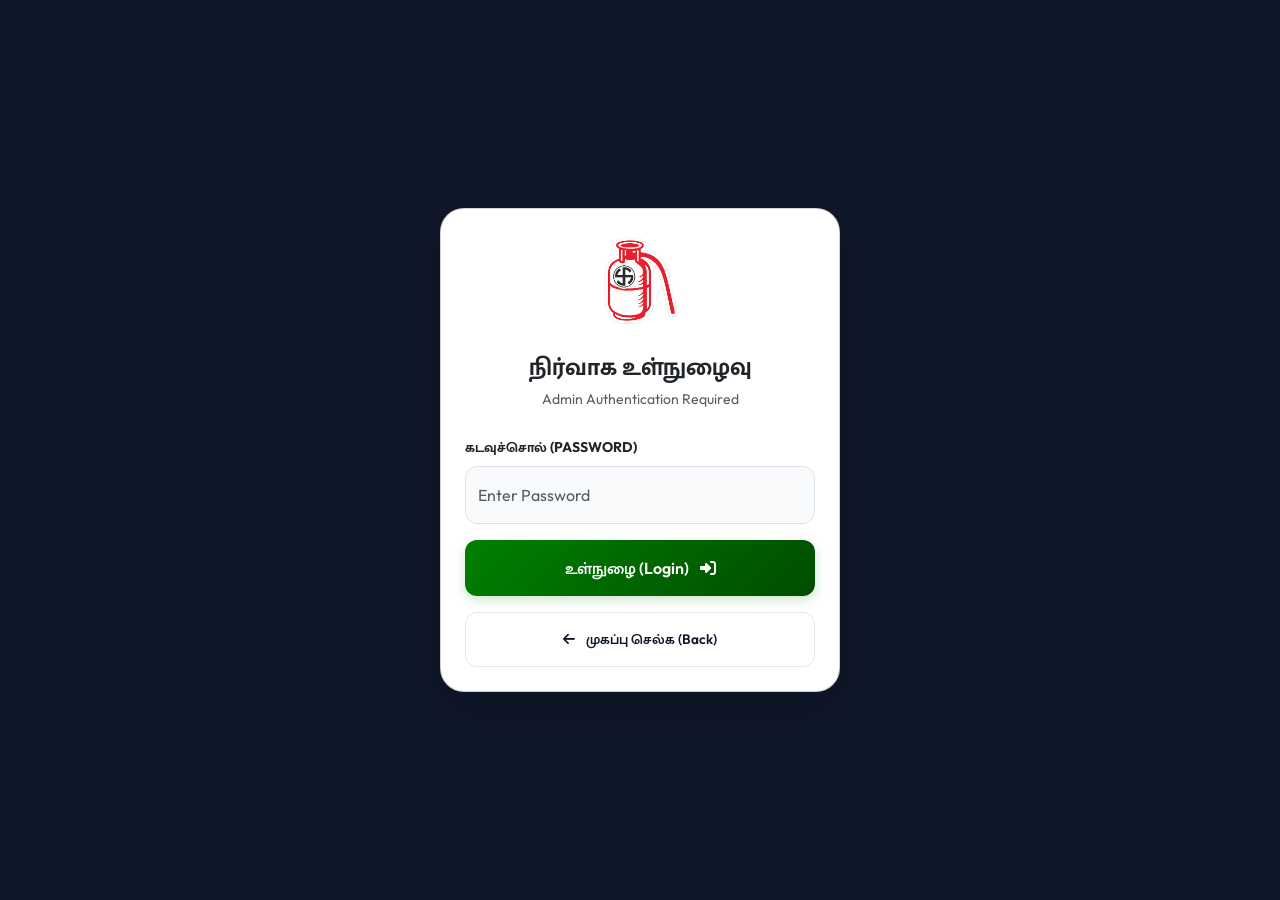
<file: intranet.html>
<!DOCTYPE html>
<html lang="ta">
<head>
    <meta charset="UTF-8">
    <meta name="viewport" content="width=device-width, initial-scale=1.0">
    <title>நிர்வாகம் | PMK Bhavani Premium Intranet</title>
    <!-- Bootstrap 5 CSS -->
    <link href="https://cdn.jsdelivr.net/npm/bootstrap@5.3.0/dist/css/bootstrap.min.css" rel="stylesheet">
    <!-- Google Fonts -->
    <link href="https://fonts.googleapis.com/css2?family=Mukta+Malar:wght@200;400;700&family=Outfit:wght@300;400;600;800&display=swap" rel="stylesheet">
    <!-- Font Awesome -->
    <link rel="stylesheet" href="https://cdnjs.cloudflare.com/ajax/libs/font-awesome/6.4.0/css/all.min.css">
    <style>
        :root {
            --primary-gradient: linear-gradient(135deg, #008000 0%, #004d00 100%);
            --secondary-gradient: linear-gradient(135deg, #FFD700 0%, #FFB800 100%);
            --dark-sidebar: #0f172a;
            --glass-bg: rgba(255, 255, 255, 0.95);
            --transition: all 0.3s cubic-bezier(0.4, 0, 0.2, 1);
        }

        body {
            font-family: 'Outfit', 'Mukta Malar', sans-serif;
            background-color: #f1f5f9;
            color: #1e293b;
            min-height: 100vh;
        }

        /* Sidebar Styling */
        .sidebar {
            background-color: var(--dark-sidebar);
            height: 100vh;
            position: fixed;
            left: 0;
            top: 0;
            width: 260px;
            z-index: 1000;
            transition: var(--transition);
            box-shadow: 4px 0 10px rgba(0,0,0,0.1);
            overflow-y: auto; /* Allow scrolling if content is too tall */
            display: flex;
            flex-direction: column;
        }

        .sidebar::-webkit-scrollbar {
            width: 5px;
        }

        .sidebar::-webkit-scrollbar-thumb {
            background: rgba(255,255,255,0.1);
            border-radius: 10px;
        }

        .sidebar-header {
            padding: 2rem 1.5rem;
            text-align: center;
            border-bottom: 1px solid rgba(255,255,255,0.05);
            flex-shrink: 0; /* Header stays at top */
        }

        .sidebar nav {
            display: flex;
            flex-direction: column;
            flex: 1; /* Take remaining space to allow mt-auto work */
            padding-bottom: 2rem;
        }

        .sidebar-logo {
            width: 50px;
            filter: drop-shadow(0 0 8px var(--secondary-color));
        }

        .nav-link {
            color: #94a3b8;
            padding: 0.8rem 1.5rem;
            margin: 0.2rem 1rem;
            border-radius: 12px;
            font-weight: 500;
            transition: var(--transition);
            display: flex;
            align-items: center;
        }

        .nav-link i {
            margin-right: 12px;
            font-size: 1.1rem;
        }

        .nav-link:hover, .nav-link.active {
            color: #fff;
            background: rgba(255,255,255,0.1);
        }

        .nav-link.active {
            background: var(--primary-gradient);
            box-shadow: 0 4px 12px rgba(0, 128, 0, 0.3);
        }

        /* Main Content */
        .main-content {
            margin-left: 260px;
            padding: 2rem;
            transition: var(--transition);
        }

        /* Premium Cards */
        .stat-card {
            background: #fff;
            border: none;
            border-radius: 20px;
            padding: 1.5rem;
            box-shadow: 0 4px 6px -1px rgb(0 0 0 / 0.1);
            transition: var(--transition);
            position: relative;
            overflow: hidden;
        }

        .stat-card:hover {
            transform: translateY(-5px);
            box-shadow: 0 20px 25px -5px rgb(0 0 0 / 0.1);
        }

        .stat-card::after {
            content: '';
            position: absolute;
            top: 0;
            left: 0;
            width: 4px;
            height: 100%;
        }

        .card-members::after { background: #008000; }
        .card-queries::after { background: #FFB800; }

        .stat-icon {
            width: 48px;
            height: 48px;
            border-radius: 12px;
            display: flex;
            align-items: center;
            justify-content: center;
            font-size: 1.5rem;
            margin-bottom: 1rem;
        }

        .bg-success-light { background: #dcfce7; color: #166534; }
        .bg-warning-light { background: #fef9c3; color: #854d0e; }

        /* Data Tables */
        .data-card {
            background: #fff;
            border-radius: 24px;
            border: none;
            box-shadow: 0 10px 15px -3px rgb(0 0 0 / 0.1);
            overflow: hidden;
        }

        .table thead th {
            background-color: #f8fafc;
            text-transform: uppercase;
            font-size: 0.75rem;
            font-weight: 700;
            letter-spacing: 0.05em;
            color: #64748b;
            padding: 1.2rem;
            border-bottom: 2px solid #f1f5f9;
        }

        .table td {
            padding: 1.2rem;
            vertical-align: middle;
            border-bottom: 1px solid #f1f5f9;
        }

        .voter-id-tag {
            background: #f1f5f9;
            color: #334155;
            padding: 4px 10px;
            border-radius: 8px;
            font-family: 'JetBrains Mono', monospace;
            font-size: 0.85rem;
            font-weight: 600;
        }

        /* Buttons & Actions */
        .btn-action {
            width: 36px;
            height: 36px;
            border-radius: 10px;
            display: inline-flex;
            align-items: center;
            justify-content: center;
            transition: var(--transition);
        }

        .btn-export {
            background: var(--primary-gradient);
            color: #fff;
            border: none;
            padding: 10px 20px;
            border-radius: 12px;
            font-weight: 600;
            box-shadow: 0 4px 12px rgba(0, 128, 0, 0.2);
        }

        .btn-export:hover {
            transform: scale(1.05);
            color: #fff;
        }

        .search-box {
            background: #fff;
            border-radius: 12px;
            padding: 8px 16px;
            display: flex;
            align-items: center;
            box-shadow: 0 1px 2px 0 rgb(0 0 0 / 0.05);
            width: 300px;
        }

        .search-box input {
            border: none;
            outline: none;
            width: 100%;
            padding-left: 10px;
        }

        @media (max-width: 991px) {
            .sidebar { transform: translateX(-100%); }
            .sidebar.active { transform: translateX(0); }
            .main-content { margin-left: 0; padding: 1rem; padding-top: 5rem !important; }
            .sidebar-toggle { display: flex !important; }
            
            .table {
                min-width: 700px; /* Ensure horizontal scroll on mobile */
            }
            
            .stat-card h2 {
                font-size: 1.8rem !important;
            }

            .search-box {
                width: 100% !important;
                margin-bottom: 20px;
            }
            
            .voter-id-tag {
                font-size: 0.7rem;
                padding: 3px 6px;
            }
        }

        .sidebar-toggle {
            display: none;
            position: fixed;
            top: 20px;
            left: 20px;
            z-index: 1200;
            background: var(--dark-sidebar);
            color: #fff;
            border: none;
            border-radius: 14px;
            width: 50px;
            height: 50px;
            align-items: center;
            justify-content: center;
            box-shadow: 0 8px 25px rgba(0,0,0,0.4);
            transition: var(--transition);
        }

        .sidebar-toggle:active {
            transform: scale(0.9);
        }

        .btn-back {
            background: #fff;
            color: var(--dark-sidebar);
            border: 1px solid #e2e8f0;
            padding: 8px 16px;
            border-radius: 12px;
            font-weight: 600;
            font-size: 0.85rem;
            transition: var(--transition);
        }

        .btn-back:hover {
            background: #f8fafc;
            color: var(--primary-color);
        }
    </style>
</head>
<body>

    <!-- Sidebar Toggle -->
    <button class="sidebar-toggle" onclick="toggleSidebar()">
        <i class="fas fa-bars"></i>
    </button>

    <!-- Sidebar -->
    <aside class="sidebar">
        <div class="sidebar-header text-center">
            <div class="logo-glow mb-3">
                <img src="./Images/pmk logo 2.png" alt="PMK Logo" class="sidebar-logo" style="width: 70px; filter: drop-shadow(0 0 10px rgba(255,255,255,0.2));">
            </div>
            <h5 class="text-white fw-bold mb-1">நிர்வாக மேலாண்மை</h5>
            <p class="text-white-50 small mb-0 opacity-75">BHAVANI CONSTITUENCY</p>
            <div class="badge bg-warning text-dark mt-2 small fw-bold px-3">OFFICIAL PANEL</div>
        </div>
        <nav class="mt-4">
            <!-- <div class="sidebar-id mt-2 mb-4 px-3 py-2 bg-black bg-opacity-25 rounded-3">
                <span class="text-white-50 x-small fw-bold">ADMIN ID: PMK-BHA-26</span>
            </div> -->

            <a href="#" class="nav-link active" data-section="overview" onclick="showSection('overview')">
                <i class="fas fa-chart-line"></i> மேலோட்டம் (Overview)
            </a>
            <a href="#" class="nav-link" data-section="members" onclick="showSection('members')">
                <i class="fas fa-users"></i> உறுப்பினர்கள் (Members)
            </a>
            <a href="#" class="nav-link" data-section="queries" onclick="showSection('queries')">
                <i class="fas fa-inbox"></i> கோரிக்கைகள் (Queries)
            </a>
            
            <div class="sidebar-label mt-4">ACTIONS</div>
            <a href="index.html" class="nav-link">
                <i class="fas fa-external-link-alt"></i> இணையதளம் செல்க
            </a>
            <a href="#" class="nav-link text-warning mt-auto" onclick="doLogout()">
                <i class="fas fa-power-off"></i> வெளியேறு (Logout)
            </a>
            <a href="#" class="nav-link text-danger border-top border-secondary pt-3 mt-2" onclick="clearData()" style="border-color: rgba(255,255,255,0.05) !important;">
                <i class="fas fa-trash-alt"></i> தரவை நீக்கு (Clear All)
            </a>
        </nav>
    </aside>

    <!-- Login Screen -->
    <div id="loginScreen" class="d-flex align-items-center justify-content-center" style="position:fixed; top:0; left:0; width:100%; height:100%; background:var(--dark-sidebar); z-index:2000;">
        <div class="card p-4 shadow-lg text-center" style="width: 100%; max-width: 400px; border-radius: 24px; background: #fff;">
            <img src="./Images/pmk logo 2.png" alt="Logo" width="80" class="mb-4 mx-auto">
            <h4 class="fw-bold mb-2">நிர்வாக உள்நுழைவு</h4>
            <p class="text-muted small mb-4">Admin Authentication Required</p>
            
            <div class="mb-3 text-start">
                <label class="form-label small fw-bold text-uppercase">கடவுச்சொல் (Password)</label>
                <input type="password" id="adminPassword" class="form-control py-3" style="border-radius: 12px; background: #f8fafc;" placeholder="Enter Password">
            </div>
            
            <button class="btn btn-export w-100 py-3 mb-3" onclick="doLogin()" style="border-radius: 12px;">
                உள்நுழை (Login) <i class="fas fa-sign-in-alt ms-2"></i>
            </button>
            <a href="index.html" class="btn btn-back w-100 py-3" style="border-radius: 12px;">
                <i class="fas fa-arrow-left me-2"></i> முகப்பு செல்க (Back)
            </a>
        </div>
    </div>

    <!-- Main Content (Hidden by default) -->
    <main id="dashboardContent" class="main-content" style="display: none;">
        <header class="mb-5">
            <div class="d-flex align-items-center gap-2 mb-3">
                <a href="index.html" class="btn btn-back btn-sm py-1 px-3">
                    <i class="fas fa-arrow-left me-1"></i> முகப்பு (Exit)
                </a>
                <span class="text-muted small">/ Dashboard Overview</span>
            </div>
            <div class="d-flex flex-column flex-md-row justify-content-between align-items-md-center gap-4">
                <div>
                    <h2 class="fw-extrabold mb-0 text-dark">நிர்வாக மேலாண்மை <span class="text-muted fw-light">Portal</span></h2>
                    <p class="text-muted mt-2" id="currentDateTime"></p>
                </div>
                <div class="d-flex flex-wrap gap-3">
                    <div class="search-box w-100 w-md-auto">
                        <i class="fas fa-search text-muted"></i>
                        <input type="text" placeholder="தேடுக (Search)..." id="globalSearch" onkeyup="filterData()">
                    </div>
                    <div class="d-flex gap-2">
                        <button class="btn btn-back border" onclick="exportToCSV('queries')">
                            <i class="fas fa-file-export me-2"></i> Export Queries
                        </button>
                        <button class="btn btn-export" onclick="exportToCSV('members')">
                            <i class="fas fa-file-export me-2"></i> Export Members
                        </button>
                    </div>
                    <button class="btn btn-light rounded-circle shadow-sm" onclick="loadData()"><i class="fas fa-sync-alt"></i></button>
                </div>
            </div>
        </header>

        <!-- Dynamic Content Sections -->
        <div id="overviewSec">
            <div class="row g-4 mb-5">
            <div class="col-xl-6">
                <div class="stat-card card-members h-100 border-0 shadow-sm rounded-4">
                    <div class="d-flex align-items-center gap-4">
                        <div class="stat-icon bg-success-light mb-0 shadow-sm" style="width: 60px; height: 60px; font-size: 1.8rem;">
                            <i class="fas fa-users"></i>
                        </div>
                        <div>
                            <p class="text-muted small fw-bold text-uppercase mb-1" style="letter-spacing: 1px;">மொத்த உறுப்பினர்கள்</p>
                            <h2 class="fw-bold mb-0 display-5" id="statMembers">0</h2>
                            <small class="text-success"><i class="fas fa-circle me-1 small"></i> Live Database</small>
                        </div>
                    </div>
                </div>
            </div>
            <div class="col-xl-6">
                <div class="stat-card card-queries h-100 border-0 shadow-sm rounded-4">
                    <div class="d-flex align-items-center gap-4">
                        <div class="stat-icon bg-warning-light mb-0 shadow-sm" style="width: 60px; height: 60px; font-size: 1.8rem;">
                            <i class="fas fa-file-invoice"></i>
                        </div>
                        <div>
                            <p class="text-muted small fw-bold text-uppercase mb-1" style="letter-spacing: 1px;">நிர்வாக மனுக்கள்</p>
                            <h2 class="fw-bold mb-0 display-5" id="statQueries">0</h2>
                            <small class="text-warning"><i class="fas fa-clock me-1 small"></i> Pending Review</small>
                        </div>
                    </div>
                </div>
            </div>
        </div>

                </div>
            </div>
        </div>

        <div id="membersSec">
            <!-- Section: Members -->
            <div class="data-card mb-5">
                <div class="p-4 border-bottom bg-light bg-opacity-50 d-flex justify-content-between align-items-center">
                    <h5 class="fw-bold mb-0"><i class="fas fa-address-card me-2 text-primary"></i>சமீபத்திய உறுப்பினர்கள்</h5>
                </div>
                <div class="table-responsive">
                    <table class="table table-hover mb-0" id="membersTable">
                        <thead>
                            <tr>
                                <th class="ps-4">உறுப்பினர் விவரம்</th>
                                <th>தொடர்பு எண்</th>
                                <th>வாக்காளர் ID</th>
                                <th>பகுதி / வட்டம்</th>
                                <th class="text-end pe-4">பதிவுத் தேதி</th>
                            </tr>
                        </thead>
                        <tbody id="memberList"></tbody>
                    </table>
                </div>
            </div>
        </div>

        <div id="queriesSec">
            <!-- Section: Queries -->
            <div class="data-card">
                <div class="p-4 border-bottom bg-light bg-opacity-50">
                    <h5 class="fw-bold mb-0"><i class="fas fa-inbox me-2 text-warning"></i>பெறப்பட்ட மனுக்கள்</h5>
                </div>
                <div class="table-responsive">
                    <table class="table table-hover mb-0" id="queriesTable">
                        <thead>
                            <tr>
                                <th class="ps-4">பெயர் / ஊர்</th>
                                <th>வாக்காளர் ID</th>
                                <th>வகைப்பாடு</th>
                                <th>செய்தி விவரம்</th>
                                <th>வார்டு</th>
                                <th class="text-end pe-4">நேரம்</th>
                            </tr>
                        </thead>
                        <tbody id="queryList"></tbody>
                    </table>
                </div>
            </div>
        </div>

        <!-- No Data State -->
        <div id="noData" class="text-center py-5 d-none">
            <div class="mb-4">
                <i class="fas fa-folder-open fa-5x text-muted opacity-20"></i>
            </div>
            <h4 class="text-muted">தகவல்கள் எதுவும் இல்லை</h4>
            <p class="text-muted small">உறுப்பினர் படிவம் அல்லது தொடர்பு படிவத்தை பூர்த்தி செய்யவும்.</p>
        </div>
    </main>

    <script>
        // Update Clock
        function updateTime() {
            const now = new Date();
            const options = { weekday: 'long', year: 'numeric', month: 'long', day: 'numeric', hour: '2-digit', minute: '2-digit' };
            document.getElementById('currentDateTime').innerText = now.toLocaleDateString('ta-IN', options);
        }
        setInterval(updateTime, 1000);
        updateTime();

        // Security / Login Logic
        function checkAuth() {
            const isAuth = sessionStorage.getItem('intranet_auth');
            const loginScreen = document.getElementById('loginScreen');
            const dashboardContent = document.getElementById('dashboardContent');
            const sidebar = document.querySelector('.sidebar');

            if (isAuth === 'true') {
                loginScreen.style.setProperty('display', 'none', 'important');
                dashboardContent.style.display = 'block';
                if(sidebar) sidebar.style.display = 'block';
                loadData();
            } else {
                loginScreen.style.setProperty('display', 'flex', 'important');
                dashboardContent.style.display = 'none';
                if(sidebar) sidebar.style.display = 'none';
            }
        }

        function doLogin() {
            const passInput = document.getElementById('adminPassword');
            if (passInput.value === "pmk2026") {
                sessionStorage.setItem('intranet_auth', 'true');
                checkAuth();
            } else {
                alert("தவறான கடவுச்சொல்! (Incorrect password!)");
                passInput.value = "";
                passInput.focus();
            }
        }

        function doLogout() {
            sessionStorage.removeItem('intranet_auth');
            checkAuth();
        }

        function toggleSidebar() {
            document.querySelector('.sidebar').classList.toggle('active');
        }

        function showSection(sec) {
            // Hide all
            document.getElementById('overviewSec').style.display = 'none';
            document.getElementById('membersSec').style.display = 'none';
            document.getElementById('queriesSec').style.display = 'none';
            
            // Remove active class from all links
            document.querySelectorAll('.nav-link').forEach(link => link.classList.remove('active'));

            // Show target
            if (sec === 'overview') {
                document.getElementById('overviewSec').style.display = 'block';
                document.getElementById('membersSec').style.display = 'block';
                document.getElementById('queriesSec').style.display = 'block';
            } else if (sec === 'members') {
                document.getElementById('membersSec').style.display = 'block';
            } else if (sec === 'queries') {
                document.getElementById('queriesSec').style.display = 'block';
            }

            // Set active link
            document.querySelector(`[data-section="${sec}"]`).classList.add('active');

            // Close sidebar on mobile after click
            if (window.innerWidth < 992) {
                toggleSidebar();
            }
        }

        // Allow 'Enter' key to login
        document.getElementById('adminPassword').addEventListener('keypress', function (e) {
            if (e.key === 'Enter') {
                doLogin();
            }
        });

        function loadData() {
            const members = JSON.parse(localStorage.getItem('pmk_members_data') || '[]');
            const queries = JSON.parse(localStorage.getItem('pmk_queries') || '[]');

            document.getElementById('statMembers').innerText = members.length;
            document.getElementById('statQueries').innerText = queries.length;

            const memberList = document.getElementById('memberList');
            memberList.innerHTML = '';
            members.forEach(m => {
                memberList.innerHTML += `
                    <tr>
                        <td class="ps-4">
                            <div class="d-flex align-items-center">
                                <div class="bg-success text-white rounded-circle d-flex align-items-center justify-content-center me-3" style="width: 38px; height: 38px; font-weight: bold;">
                                    ${m.name.charAt(0)}
                                </div>
                                <div class="fw-bold text-dark">${m.name}</div>
                            </div>
                        </td>
                        <td><a href="tel:${m.phone}" class="text-decoration-none text-dark"><i class="fas fa-phone-alt me-2 text-muted"></i>${m.phone}</a></td>
                        <td><span class="voter-id-tag">${m.voterID}</span></td>
                        <td class="small">${m.district} / Ward: ${m.ward}</td>
                        <td class="text-end pe-4 small text-muted">${m.timestamp}</td>
                    </tr>
                `;
            });

            const queryList = document.getElementById('queryList');
            queryList.innerHTML = '';
            queries.reverse().forEach(q => {
                queryList.innerHTML += `
                    <tr>
                        <td class="ps-4">
                            <div class="fw-bold">${q.name}</div>
                            <div class="small text-muted">${q.area}</div>
                        </td>
                        <td><span class="voter-id-tag">${q.voterId || '---'}</span></td>
                        <td><span class="badge rounded-pill bg-light text-dark border">${q.subject}</span></td>
                        <td><div class="small text-truncate" style="max-width: 200px;" title="${q.message}">${q.message}</div></td>
                        <td><span class="fw-bold">W: ${q.ward}</span></td>
                        <td class="text-end pe-4 small text-muted">${q.timestamp}</td>
                    </tr>
                `;
            });

            if (members.length === 0 && queries.length === 0) {
                document.getElementById('noData').classList.remove('d-none');
            } else {
                document.getElementById('noData').classList.add('d-none');
            }
        }

        function filterData() {
            const search = document.getElementById('globalSearch').value.toLowerCase();
            const rows = document.querySelectorAll('tbody tr');
            rows.forEach(row => {
                row.style.display = row.innerText.toLowerCase().includes(search) ? '' : 'none';
            });
        }

        function clearData() {
            if (confirm('நிச்சயமாக தரவுகளை நீக்க வேண்டுமா? இது நிரந்தரமாக நீக்கிவிடும்.')) {
                localStorage.removeItem('pmk_members_data');
                localStorage.removeItem('pmk_voters_list');
                localStorage.removeItem('pmk_queries');
                loadData();
            }
        }

        function exportToCSV(type) {
            if (type === 'members') {
                const members = JSON.parse(localStorage.getItem('pmk_members_data') || '[]');
                if(members.length === 0) return alert("ஏற்றுமதி செய்ய தரவு இல்லை!");

                let csv = "Name,Phone,VoterID,District,Ward,Timestamp\n";
                members.forEach(m => {
                    csv += `"${m.name}","${m.phone}","${m.voterID}","${m.district}","${m.ward}","${m.timestamp}"\n`;
                });
                triggerDownload(csv, `PMK_Bhavani_Members_${new Date().toLocaleDateString()}.csv`);
            } else {
                const queries = JSON.parse(localStorage.getItem('pmk_queries') || '[]');
                if(queries.length === 0) return alert("ஏற்றுமதி செய்ய தரவு இல்லை!");

                let csv = "Name,Phone,Area,Ward,VoterID,Subject,Message,Timestamp\n";
                queries.forEach(q => {
                    csv += `"${q.name}","${q.phone}","${q.area}","${q.ward}","${q.voterId}","${q.subject}","${q.message}","${q.timestamp}"\n`;
                });
                triggerDownload(csv, `PMK_Bhavani_Queries_${new Date().toLocaleDateString()}.csv`);
            }
        }

        function triggerDownload(csv, filename) {
            const blob = new Blob([csv], { type: 'text/csv' });
            const url = window.URL.createObjectURL(blob);
            const a = document.createElement('a');
            a.setAttribute('hidden', '');
            a.setAttribute('href', url);
            a.setAttribute('download', filename);
            document.body.appendChild(a);
            a.click();
            document.body.removeChild(a);
        }

        document.addEventListener('DOMContentLoaded', checkAuth);
    </script>
</body>
</html>
</file>
<file: style.css>
:root {
    --primary-color: #008000; /* Rich Green */
    --secondary-color: #FFD700; /* Vibrant Yellow */
    --dark-color: #1a1a1a;
    --light-color: #f8f9fa;
    --accent-color: #ff6b6b;
    --transition-smooth: all 0.4s cubic-bezier(0.165, 0.84, 0.44, 1);
}

* {
    margin: 0;
    padding: 0;
    box-sizing: border-box;
}

body {
    font-family: 'Outfit', 'Mukta Malar', sans-serif;
    color: var(--dark-color);
    line-height: 1.6;
    overflow-x: hidden;
    background-color: #fff;
}

/* Footer Premium Enhancements */
.footer-pulse-line {
    height: 6px;
    width: 100%;
    background: linear-gradient(90deg, #00AAEF, #E02828, #ffff02, #E02828, #00AAEF);
    background-size: 300% 100%;
    animation: footerPulse 6s linear infinite;
}

@keyframes footerPulse {
    0% { background-position: 0% 50%; }
    100% { background-position: 100% 50%; }
}

.footer-wave-container {
    position: relative;
    width: 100%;
    line-height: 0;
    margin-top: -100px; /* Overlap to blend */
    z-index: 1;
}

.footer-wave {
    width: 100%;
    height: 120px;
}

.footer-premium {
    background: #1a1a1a !important; /* Rich Dark */
    position: relative;
    z-index: 2;
}

.social-links-premium {
    display: flex;
    gap: 15px;
    justify-content: center;
}

@media (min-width: 768px) {
    .social-links-premium { justify-content: flex-end; }
}

.social-btn {
    width: 55px;
    height: 55px;
    border-radius: 50%;
    background: rgba(255,255,255,0.05);
    border: 1px solid rgba(255,255,255,0.1);
    color: #fff;
    display: flex;
    align-items: center;
    justify-content: center;
    font-size: 1.4rem;
    transition: all 0.4s cubic-bezier(0.175, 0.885, 0.32, 1.275);
    text-decoration: none;
    position: relative;
    overflow: hidden;
}

.social-btn::before {
    content: '';
    position: absolute;
    top: 50%;
    left: 50%;
    width: 0;
    height: 0;
    border-radius: 50%;
    transition: all 0.5s ease;
    z-index: -1;
    opacity: 0;
}

.social-btn:hover::before {
    width: 200%;
    height: 200%;
    top: -50%;
    left: -50%;
    opacity: 1;
}

.social-btn:hover {
    transform: translateY(-8px) scale(1.1);
    border-color: transparent;
    box-shadow: 0 10px 20px rgba(0,0,0,0.3);
}

.sb-facebook:hover::before { background: #1877F2; }
.sb-instagram:hover::before { background: linear-gradient(45deg, #f09433 0%, #e6683c 25%, #dc2743 50%, #cc2366 75%, #bc1888 100%); }

.footer-premium a.text-white:hover {
    color: var(--secondary-color) !important;
    padding-left: 5px;
    transition: 0.3s ease;
}

/* Contact Section Padding Fix */
#contact {
    padding-bottom: 200px !important; /* Extra space for the footer wave overlap */
}

/* Back to Top Enhancement */

/* Mentors Section - Luxury Political Style */
.mentors-section {
    background: #f8f9fa;
    padding: 100px 0;
}

.mentors-bg-overlay {
    position: absolute;
    top: 0;
    left: 0;
    width: 100%;
    height: 100%;
    background: radial-gradient(circle at center, rgba(255, 215, 0, 0.05) 0%, transparent 70%);
    pointer-events: none;
}

.mentors-title-badge {
    box-shadow: 0 10px 30px rgba(40, 167, 69, 0.3);
    border: 3px solid rgba(255, 255, 255, 0.8);
}

.gold-frame {
    position: relative;
    border: 8px solid transparent;
    background: linear-gradient(white, white) padding-box,
                linear-gradient(to right, #00AAEF, #ffff01, #E02828) border-box;
    border-radius: 12px;
    padding: 5px;
    box-shadow: 0 15px 40px rgba(0,0,0,0.15);
    transition: all 0.5s cubic-bezier(0.175, 0.885, 0.32, 1.275);
}

.mentor-card {
    border-radius: 12px;
    margin-bottom: 60px; /* Increased bottom margin for ribbons */
}

.mentor-img-box {
    aspect-ratio: 4/5;
    overflow: hidden;
    position: relative;
}

.mentor-img-box img {
    width: 100%;
    height: 100%;
    object-fit: cover;
    filter: sepia(0.2) contrast(1.1); /* Slight heritage look */
    transition: transform 0.6s ease;
}

.mentor-card:hover .mentor-img-box img {
    transform: scale(1.05);
}

/* Central Active Leader Card - Natural Sizing */
.mentor-card.active .gold-frame {
    box-shadow: 
        0 0 0 4px rgba(255,255,255,0.8),
        0 25px 60px rgba(0, 170, 239, 0.3);
    transform: scale(1.02);
}

.mentor-img-box.person-tall {
    aspect-ratio: 4/6 !important; /* Naturally taller for main leader */
}

/* Ensure no clipping */
.mentors-section .row {
    padding-bottom: 30px;
}


/* Ribbon Name Banner */
.mentor-name-ribbon {
    position: absolute;
    bottom: -25px;
    left: 0;
    right: 0;
    background: linear-gradient(135deg, #cc9900 0%, #997700 100%);
    color: #fff;
    padding: 12px 5px;
    text-align: center;
    font-weight: 800;
    font-size: 1rem;
    box-shadow: 0 8px 20px rgba(0,0,0,0.3);
    border-radius: 8px;
    z-index: 5;
    text-transform: uppercase;
    letter-spacing: 1px;
}

/* Ribbon decorative edges */
/* Removed ribbon edges for better alignment */

/* Responsive adjustments */
@media (max-width: 768px) {
    .mentor-card.active {
        transform: scale(1.05);
        margin: 20px 0;
    }
    .mentor-name-ribbon {
        font-size: 0.9rem;
        bottom: -15px;
    }
}

/* Infinite Smooth Spin Animation */
.spin-slow {
    animation: rotateInfinite 8s linear infinite;
}

@keyframes rotateInfinite {
    from { transform: rotate(0deg); }
    to { transform: rotate(360deg); }
}

/* Typography Enhancements */
h1, h2, h3, h4, h5, h6 {
    font-weight: 700;
}

.text-primary { color: var(--primary-color) !important; }
.bg-primary { background-color: var(--primary-color) !important; }
.text-warning { color: var(--secondary-color) !important; }
.bg-warning { background-color: var(--secondary-color) !important; }

/* Custom Sections */
.section-padding {
    padding: 100px 0;
}

/* Loader */
.loader-wrapper {
    position: fixed;
    top: 0;
    left: 0;
    width: 100%;
    height: 100%;
    background: #fff;
    z-index: 9999;
    display: flex;
    justify-content: center;
    align-items: center;
    transition: opacity 0.5s ease;
}

/* Political Custom Navbar (Flexbox Only - No Absolute Centering) */
.political-nav {
    background: rgba(255, 255, 255, 0.95);
    backdrop-filter: blur(10px);
    transition: var(--transition-smooth);
    z-index: 1050;
    padding: 10px 0;
}

.political-nav.scrolled {
    padding: 5px 0;
    box-shadow: 0 10px 30px rgba(0,0,0,0.1) !important;
}

.nav-belt {
    display: flex;
    justify-content: space-between;
    align-items: center;
}

.nav-section {
    flex: 1; /* Key to perfect centering: all 3 sections share width */
    display: flex;
    align-items: center;
}

.nav-left { justify-content: flex-start; }
.nav-center { justify-content: center; }
.nav-right { justify-content: flex-end; }

/* Desktop Sizing (Default) */
.logo-ring-box {
    width: 60px;
    height: 60px;
    background: #fff;
    border: 3px solid #e02828;
    border-radius: 50%;
    overflow: hidden;
    padding: 0; /* Removed padding to let logo fill ring properly */
    box-shadow: 0 0 0 2px #ffff01, 0 0 0 4px #00AAEF;
    display: flex;
    align-items: center;
    justify-content: center;
}

.logo-ring-box img {
    width: 85%; /* Slightly smaller than ring for breathing room */
    height: 85%;
    object-fit: contain;
}

.pmk-main-logo {
    height: 55px;
    width: auto;
    object-fit: contain;
    display: block;
    margin: 0 auto;
}

.menu-trigger {
    background: rgba(255, 255, 255, 0.1);
    border: 1px solid rgba(255, 255, 255, 0.2);
    cursor: pointer;
    padding: 12px;
    border-radius: 12px;
    transition: all 0.4s ease;
    backdrop-filter: blur(5px);
}

#main-nav.scrolled .menu-trigger {
    background: rgba(0, 0, 0, 0.05);
    border-color: rgba(0, 0, 0, 0.1);
}

.menu-trigger:hover {
    transform: scale(1.1);
    background: rgba(255, 255, 255, 0.2);
    box-shadow: 0 0 15px rgba(255, 255, 255, 0.3);
}

#main-nav.scrolled .menu-trigger:hover {
    background: rgba(0, 0, 0, 0.1);
}

.hamburger {
    width: 28px;
    height: 18px;
    display: flex;
    flex-direction: column;
    justify-content: space-between;
}

.hamburger span {
    display: block;
    height: 3px;
    width: 100%;
    border-radius: 3px;
    transition: all 0.3s cubic-bezier(0.68, -0.6, 0.32, 1.6);
}

/* Individual colors for hamburger lines based on party flag */
.hamburger span:nth-child(1) { background: #00AAEF; } /* Blue */
.hamburger span:nth-child(2) { background: #ffff01; } /* Yellow */
.hamburger span:nth-child(3) { background: #E02828; } /* Red */

.menu-trigger.active {
    background: var(--dark-color) !important;
}

.menu-trigger.active .hamburger span {
    background: #fff !important;
}

/* Tablet view (768px – 1024px) */
@media (max-width: 1024px) {
    .logo-ring-box { width: 50px; height: 50px; }
    .pmk-main-logo { height: 50px; }
    .political-nav { padding: 8px 0; }
}

/* Mobile view (max-width: 768px) */
@media (max-width: 768px) {
    .logo-ring-box { width: 42px; height: 42px; padding: 2px; }
    .pmk-main-logo { height: 38px; }
    .hamburger { width: 28px; height: 20px; }
    .political-nav { padding: 5px 0; }
}

/* Dropdown Menu Styling */
.nav-dropdown {
    background: var(--dark-color);
    max-height: 0;
    overflow: hidden;
    transition: max-height 0.4s cubic-bezier(0.165, 0.84, 0.44, 1);
}

.nav-dropdown.active {
    max-height: 100vh;
}

.drop-link {
    color: #fff;
    text-decoration: none;
    display: block;
    padding: 15px 0;
    font-size: 1.2rem;
    font-weight: 600;
    transition: 0.3s;
    border-bottom: 1px solid rgba(255,255,255,0.05);
}

.drop-link:hover {
    color: var(--secondary-color);
    padding-left: 10px;
}

.menu-trigger.active .hamburger span:nth-child(1) { transform: translateY(10px) rotate(45deg); }
.menu-trigger.active .hamburger span:nth-child(2) { opacity: 0; }
.menu-trigger.active .hamburger span:nth-child(3) { transform: translateY(-10px) rotate(-45deg); }

/* Logo glow on transparent navbar */
.political-nav:not(.scrolled) .pmk-main-logo {
    filter: drop-shadow(0 0 10px rgba(255,255,255,0.4));
}

.footer-logo-img {
    height: 60px;
    object-fit: contain;
}

.nav-link {
    font-weight: 700;
    font-size: 1.05rem; 
    color: #fff !important; /* Default white for hero transparency */
    margin: 0 18px; 
    position: relative;
    transition: var(--transition-smooth);
    text-shadow: 0 1px 5px rgba(0,0,0,0.2);
}

#main-nav.scrolled .nav-link {
    color: var(--dark-color) !important; /* Switch to dark on scroll */
    text-shadow: none;
}

.nav-link::after {
    content: '';
    position: absolute;
    bottom: 0;
    left: 10px;
    right: 10px;
    height: 3px;
    background: var(--secondary-color); /* Yellow underline looks better on trans-header */
    transform: scaleX(0);
    transition: var(--transition-smooth);
}

#main-nav.scrolled .nav-link::after {
    background: var(--primary-color); /* Switch to green underline on white background */
}

.nav-link.active::after, .nav-link:hover::after {
    transform: scaleX(1);
}

/* Hero Carousel Section */
.hero-carousel-section {
    height: 100vh;
    position: relative;
    overflow: hidden;
}

.carousel-img {
    position: absolute;
    top: 0;
    left: 0;
    width: 100%;
    height: 100%;
    background-size: cover;
    background-position: center;
    transition: transform 10s ease;
    filter: brightness(0.7); 
    z-index: 1;
}

.carousel-item.active .carousel-img {
    animation: kenburns 20s linear infinite;
}

@keyframes kenburns {
    0% { transform: scale(1); }
    100% { transform: scale(1.2); }
}

.hero-glass-card {
    background: rgba(0, 0, 0, 0.4);
    backdrop-filter: blur(10px);
    border: 1px solid rgba(255, 255, 255, 0.1);
    padding: 50px;
    border-radius: 40px;
    display: inline-block;
    box-shadow: 0 25px 50px -12px rgba(0, 0, 0, 0.5);
}

.carousel-caption h1, .carousel-caption h2 {
    text-shadow: 0 2px 15px rgba(0,0,0,0.3);
}

@media (max-width: 768px) {
    .hero-carousel-section, .carousel-item {
        height: 100vh !important;
        min-height: 560px;
    }
    .display-2 {
        font-size: 2.3rem !important;
        line-height: 1.1;
        margin-bottom: 1rem !important;
    }
    .carousel-caption {
        padding-top: 120px !important;
        padding-bottom: 60px !important;
        left: 0 !important;
        right: 0 !important;
        width: 100% !important;
        display: flex !important;
        flex-direction: column !important;
        justify-content: center !important;
        align-items: center !important;
    }
    .hero-card, .hero-glass-card {
        padding: 0 !important;
        width: 100% !important;
        text-align: center !important;
        background: transparent !important;
        backdrop-filter: none !important;
    }
    .hero-card div.d-flex, .hero-glass-card div.d-flex {
        justify-content: center !important;
        flex-direction: column !important;
        gap: 12px !important;
    }
    .carousel-caption .btn {
        width: 90% !important;
        max-width: 300px;
        margin: 0 auto !important;
    }
}

/* Scroll Down Indicator */
.scroll-down {
    position: absolute;
    bottom: 30px;
    left: 50%;
    transform: translateX(-50%);
    z-index: 15;
    color: #fff;
    text-decoration: none;
    transition: var(--transition-smooth);
    opacity: 0.8;
}

.scroll-down:hover {
    opacity: 1;
    color: var(--secondary-color);
}

.mouse {
    width: 25px;
    height: 45px;
    border: 2px solid #fff;
    border-radius: 20px;
    display: block;
    margin: 0 auto 10px;
    position: relative;
}

.wheel {
    width: 4px;
    height: 8px;
    background: #fff;
    border-radius: 2px;
    position: absolute;
    top: 10px;
    left: 50%;
    transform: translateX(-50%);
    animation: scroll-wheel 2s infinite;
}

@keyframes scroll-wheel {
    0% { opacity: 1; top: 10px; }
    100% { opacity: 0; top: 30px; }
}

.carousel-caption {
    bottom: 0;
    left: 0;
    right: 0;
    padding-top: 100px; /* Offset for the fixed navbar */
    padding-bottom: 50px;
    z-index: 10;
}

.hero-glass-card {
    background: rgba(255, 255, 255, 0.05);
    backdrop-filter: blur(8px);
    border: 1px solid rgba(255, 255, 255, 0.1);
    padding: 40px;
    border-radius: 30px;
    display: inline-block;
}

.floating-badge {
    animation: floating 3s ease-in-out infinite;
}

@keyframes floating {
    0% { transform: translateY(0px); }
    50% { transform: translateY(-10px); }
    100% { transform: translateY(0px); }
}

.carousel-indicators {
    bottom: 80px; /* Elevated to avoid clashing with scroll-down indicator */
}

.carousel-indicators [data-bs-target] {
    width: 60px;
    height: 4px;
    border-radius: 2px;
    margin: 0 5px;
    background-color: rgba(255, 255, 255, 0.5);
    border: none;
    transition: var(--transition-smooth);
}

.carousel-indicators .active {
    background-color: var(--secondary-color);
    width: 80px;
}

.scroll-down {
    position: absolute;
    bottom: 30px;
    left: 50%;
    transform: translateX(-50%);
    animation: bounce 2s infinite;
}

.scroll-down a {
    color: #fff;
    font-size: 1.5rem;
}

@keyframes bounce {
    0%, 20%, 50%, 80%, 100% {transform: translateY(0) translateX(-50%);}
    40% {transform: translateY(-10px) translateX(-50%);}
    60% {transform: translateY(-5px) translateX(-50%);}
}

/* Leader Section */
.leader-image-wrapper {
    position: relative;
}

.experience-badge {
    position: absolute;
    bottom: -15px;
    right: 30px; /* Shifted for better overlap */
    background: linear-gradient(135deg, var(--secondary-color), #FFB800);
    padding: 12px 20px;
    border-radius: 12px;
    box-shadow: 0 10px 30px rgba(0,0,0,0.15);
    text-align: center;
    border: 2px solid #fff;
    z-index: 10;
}

.experience-badge .count {
    display: block;
    font-size: 1.8rem;
    font-weight: 800;
    line-height: 1;
}

.experience-badge .text {
    font-size: 0.8rem;
    font-weight: 600;
    text-transform: uppercase;
}

/* Cards & Effects */
.card-icon {
    width: 60px;
    height: 60px;
    display: flex;
    align-items: center;
    justify-content: center;
    border-radius: 50%;
}

.bg-success-soft { background: rgba(0, 128, 0, 0.1); }
.bg-warning-soft { background: rgba(255, 215, 0, 0.15); }

.underline {
    width: 80px;
    height: 5px;
    background: var(--secondary-color);
    border-radius: 5px;
}

.hvr-float {
    transition: var(--transition-smooth);
}

.hvr-float:hover {
    transform: translateY(-10px);
    box-shadow: 0 20px 40px rgba(0,0,0,0.1) !important;
}

/* Service Cards (Dark Area) */
.service-card {
    background: rgba(255, 255, 255, 0.03);
    backdrop-filter: blur(5px);
    transition: var(--transition-smooth);
    border: 1px solid rgba(255, 255, 255, 0.1) !important;
}

.service-card:hover {
    background: rgba(255, 255, 255, 0.07);
    transform: translateY(-15px);
    border-color: var(--secondary-color) !important;
    box-shadow: 0 20px 40px rgba(0,0,0,0.3);
}

.icon-circle {
    width: 70px;
    height: 70px;
    background: rgba(255,215,0,0.1);
    color: var(--secondary-color);
    display: flex;
    align-items: center;
    justify-content: center;
    border-radius: 20px;
    font-size: 1.8rem;
    transition: var(--transition-smooth);
    margin-bottom: 25px;
}

.service-card:hover .icon-circle {
    background: var(--secondary-color);
    color: var(--dark-color);
    transform: rotate(10deg);
}

.service-card .list-unstyled li {
    padding: 8px 0;
    border-bottom: 1px solid rgba(255,255,255,0.05);
    font-size: 0.95rem;
    color: rgba(255,255,255,0.6) !important;
}

.service-card .list-unstyled li:last-child {
    border-bottom: none;
}

.service-card .list-unstyled li:before {
    content: "\f00c";
    font-family: "Font Awesome 5 Free";
    font-weight: 900;
    margin-right: 10px;
    color: var(--secondary-color);
    font-size: 0.8rem;
}

/* Gallery Styles */
.gallery-item {
    position: relative;
    cursor: pointer;
    background: #fff;
    height: 300px;
}

.gallery-item img {
    width: 100%;
    height: 100%;
    object-fit: cover;
    transition: var(--transition-smooth);
}

.gallery-overlay {
    position: absolute;
    top: 0;
    left: 0;
    width: 100%;
    height: 100%;
    background: rgba(0, 128, 0, 0.85); /* Party Green Overlay */
    opacity: 0;
    transition: var(--transition-smooth);
    padding: 20px;
}

.gallery-item:hover .gallery-overlay {
    opacity: 1;
}

.hvr-zoom { transition: var(--transition-smooth); }
.hvr-grow { transition: var(--transition-smooth); }
.gallery-item:hover .hvr-zoom {
    transform: scale(1.15) rotate(2deg);
}
.hvr-grow:hover {
    transform: scale(1.05);
}

.gallery-overlay span {
    transform: translateY(20px);
    transition: var(--transition-smooth);
    font-size: 1.2rem;
    letter-spacing: 1px;
    color: #fff;
    font-weight: bold;
}

.gallery-item:hover .gallery-overlay span {
    transform: translateY(0);
}

/* Form Styling */
.form-control {
    padding: 12px 18px;
    border: 1px solid #eee;
    background: #fdfdfd;
}

.form-control:focus {
    box-shadow: 0 0 0 4px rgba(0, 128, 0, 0.1);
    border-color: var(--primary-color);
}

/* AOS Animations used directly in markup */

/* Scroll Top Button */
#scrollTop {
    position: fixed;
    bottom: 30px;
    right: 30px;
    z-index: 1000;
    width: 50px;
    height: 50px;
    padding: 0;
    display: flex;
    align-items: center;
    justify-content: center;
    transition: var(--transition-smooth);
}

/* Mobile Toggler */
.nav-icon-toggle {
    width: 30px;
    height: 2px;
    background: var(--dark-color);
    display: block;
    position: relative;
    transition: background 0.3s ease;
}

.nav-icon-toggle::before, .nav-icon-toggle::after {
    content: '';
    position: absolute;
    width: 100%;
    height: 100%;
    background: var(--dark-color);
    left: 0;
    transition: all 0.3s ease;
}

.nav-icon-toggle::before { top: -8px; }
.nav-icon-toggle::after { bottom: -8px; }

/* Toggler active animation (transforms to X) */
.navbar-toggler[aria-expanded="true"] .navbar-toggler {
    border: none;
    padding: 0;
}

.navbar-toggler:focus {
    box-shadow: none;
}

.navbar-toggler-icon {
    filter: invert(1); /* White hamburger for hero overlay */
    transition: var(--transition-smooth);
}

#main-nav.scrolled .navbar-toggler-icon {
    filter: none; /* Dark hamburger for white background */
}

.navbar-toggler[aria-expanded="true"] .nav-icon-toggle {
    background: transparent;
}
.navbar-toggler[aria-expanded="true"] .nav-icon-toggle::before {
    top: 0;
    transform: rotate(45deg);
}
.navbar-toggler[aria-expanded="true"] .nav-icon-toggle::after {
    top: 0;
    transform: rotate(-45deg);
}

/* Responsive adjustments */
@media (max-width: 991px) {
    .section-padding { padding: 60px 0; }
    .display-3 { font-size: 2.5rem; }
    #main-nav { background: #fff; padding: 12px 0; }
    .navbar-collapse {
        margin-top: 15px;
        background: #fff;
        padding: 20px;
        border-radius: 15px;
        box-shadow: 0 20px 40px rgba(0,0,0,0.1);
    }
    .pmk-logo-ring {
        width: 65px;
        height: 65px;
        border: 3px solid #F2F2B4;
        box-shadow: 0 0 0 2px #E02828, 0 0 0 6px #00AAEF;
    }
    .pmk-text-logo {
        height: 55px;
        max-width: 250px;
    }
}

@media (max-width: 767px) {
    .pmk-logo-ring {
        width: 50px;
        height: 50px;
        border: 2px solid #F2F2B4;
        box-shadow: 0 0 0 2px #E02828, 0 0 0 4px #00AAEF;
    }
    .pmk-text-logo {
        height: 45px;
        max-width: 180px;
    }
}

@media (max-width: 576px) {
    .section-padding { padding: 40px 0; }
    .display-3 { font-size: 1.6rem; line-height: 1.3; } /* Slightly smaller for tighter mobile screens */
    .display-5 { font-size: 1.4rem; }
    .pmk-logo-ring {
        width: 40px;
        height: 40px;
        border: 2px solid #F2F2B4;
        box-shadow: 0 0 0 1px #E02828, 0 0 0 3px #00AAEF;
    }
    .pmk-text-logo {
        height: 30px;
        max-width: 120px;
    }
    .footer-logo-img {
        height: 45px;
    }
    .experience-badge {
        bottom: -10px;
        right: 0;
        padding: 10px 15px;
        transform: scale(0.9);
    }
    .experience-badge .count { font-size: 1.2rem; }
    .carousel-caption {
        text-align: center !important;
        padding-bottom: 40px; /* More space for controls */
    }
    .carousel-caption .container {
        padding-left: 10px;
        padding-right: 10px;
    }
    .carousel-caption h1, .carousel-caption h2 {
        text-align: center !important;
        margin-bottom: 1rem !important;
    }
    .carousel-caption .lead {
        font-size: 0.95rem;
        margin-bottom: 2rem !important;
    }
    .carousel-caption br { display: none; }
    .carousel-caption .btn {
        width: 100%; /* Stack buttons on mobile for better touch area */
        max-width: 250px;
    }
}

#scrollTop:hover {
    transform: translateY(-5px);
    background: var(--primary-color);
    color: #fff;
}

/* Helper Animations */
.hvr-translate-x { transition: var(--transition-smooth); }
.hvr-translate-x:hover { transform: translateX(10px); }

.hvr-grow { transition: var(--transition-smooth); }
.hvr-grow:hover { transform: scale(1.02); }

.contact-icon-sm {
    width: 40px;
    height: 40px;
    background: rgba(255,255,255,0.1);
    display: flex;
    align-items: center;
    justify-content: center;
    border-radius: 10px;
}
</file>
